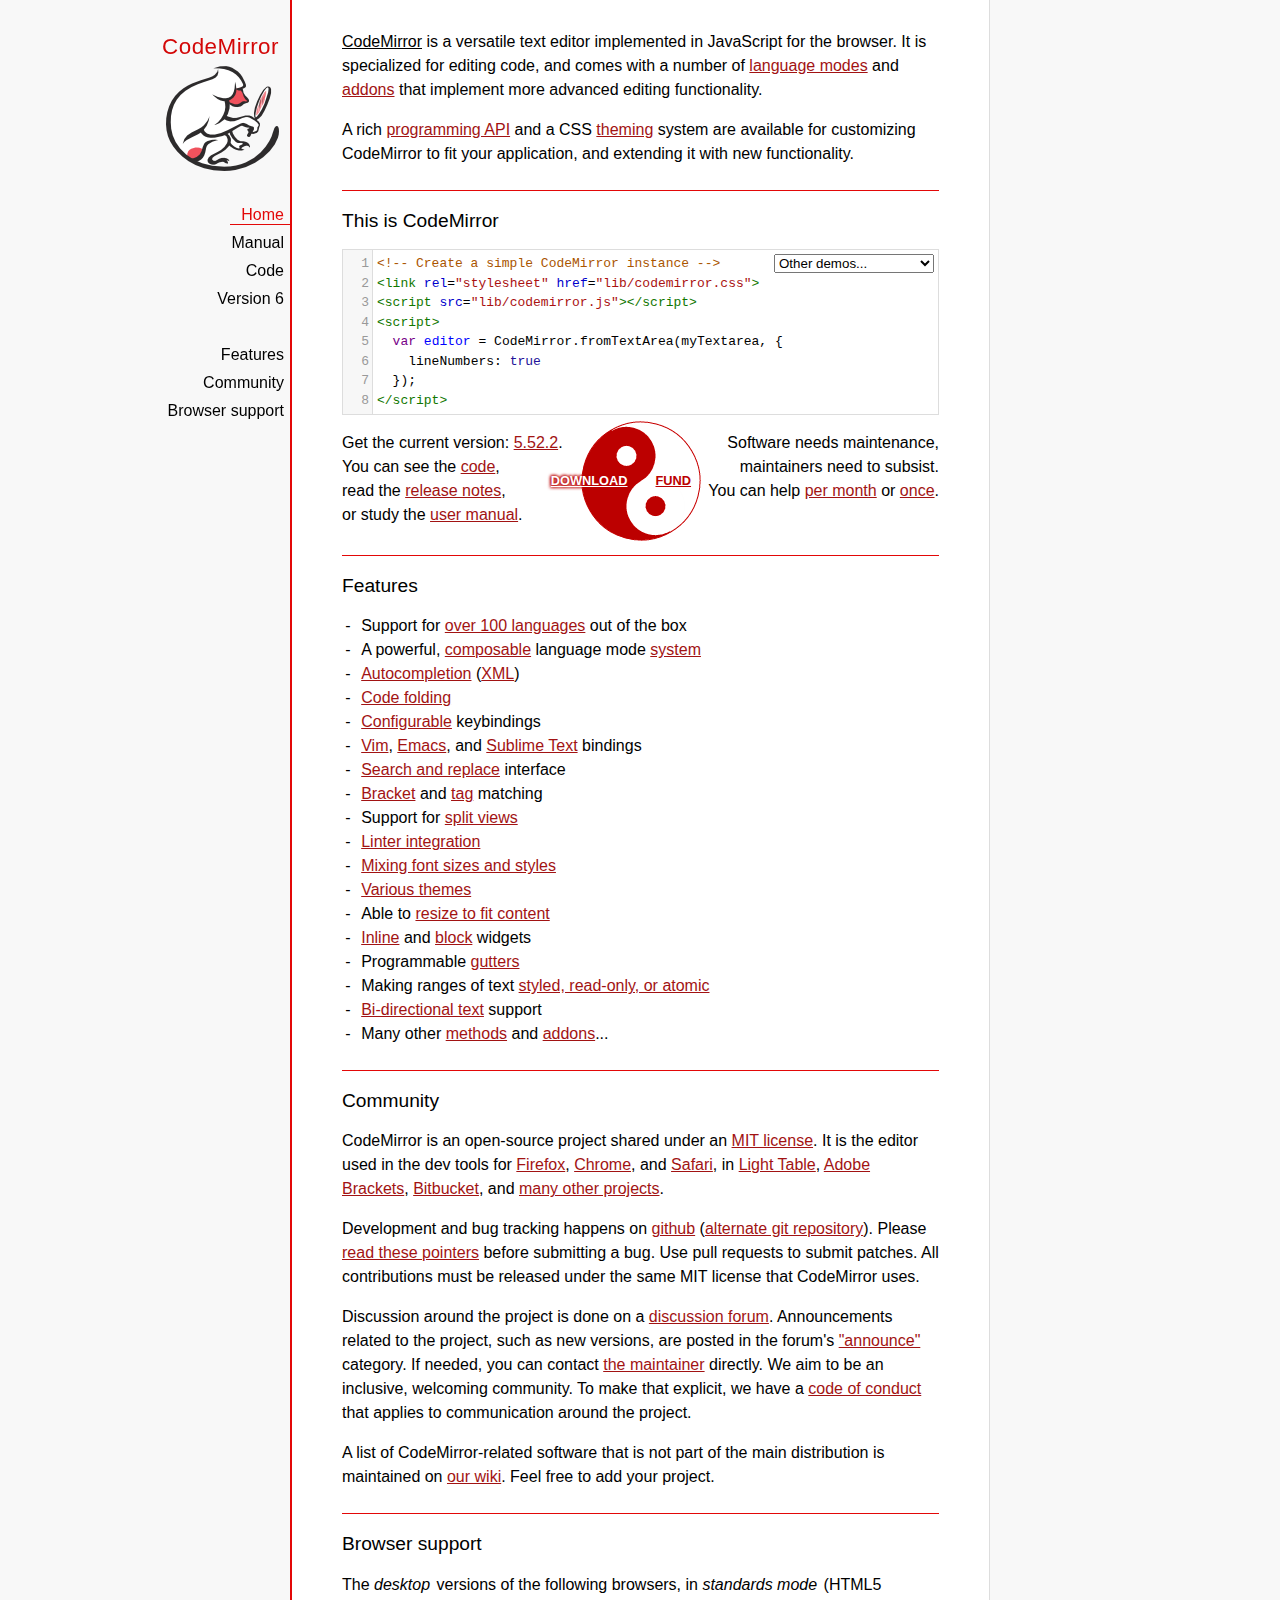
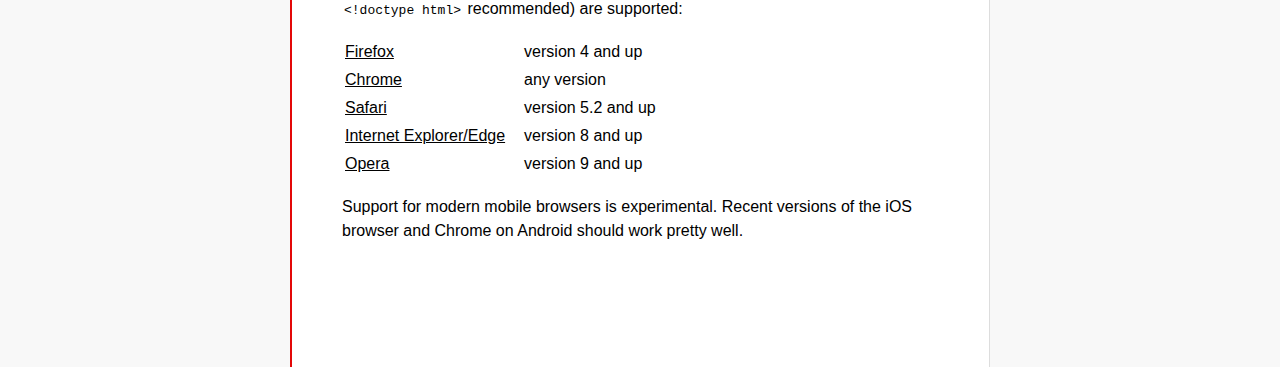
<file: compar_app/codemirror/index.html>
<!doctype html>

<title>CodeMirror</title>
<meta charset="utf-8"/>

<link rel=stylesheet href="lib/codemirror.css">
<link rel=stylesheet href="doc/docs.css">
<script src="lib/codemirror.js"></script>
<script src="mode/xml/xml.js"></script>
<script src="mode/javascript/javascript.js"></script>
<script src="mode/css/css.js"></script>
<script src="mode/htmlmixed/htmlmixed.js"></script>
<script src="addon/edit/matchbrackets.js"></script>

<script src="doc/activebookmark.js"></script>

<style>
  .CodeMirror { height: auto; border: 1px solid #ddd; }
  .CodeMirror-scroll { max-height: 200px; }
  .CodeMirror pre { padding-left: 7px; line-height: 1.25; }
  .banner { background: #ffc; padding: 6px; border-bottom: 2px solid silver;  }
  .banner div { margin: 0 auto; max-width: 700px; text-align: center; }
</style>

<div id=nav>
  <a href="https://codemirror.net"><h1>CodeMirror</h1><img id=logo src="doc/logo.png"></a>

  <ul>
    <li><a class=active data-default="true" href="#description">Home</a>
    <li><a href="doc/manual.html">Manual</a>
    <li><a href="https://github.com/codemirror/codemirror">Code</a>
    <li><a href="https://codemirror.net/6/">Version 6</a>
  </ul>
  <ul>
    <li><a href="#features">Features</a>
    <li><a href="#community">Community</a>
    <li><a href="#browsersupport">Browser support</a>
  </ul>
</div>

<article>

<section id=description class=first>
  <p><strong>CodeMirror</strong> is a versatile text editor
  implemented in JavaScript for the browser. It is specialized for
  editing code, and comes with a number of <a href="mode/index.html">language modes</a> and <a href="doc/manual.html#addons">addons</a>
  that implement more advanced editing functionality.</p>

  <p>A rich <a href="doc/manual.html#api">programming API</a> and a
  CSS <a href="doc/manual.html#styling">theming</a> system are
  available for customizing CodeMirror to fit your application, and
  extending it with new functionality.</p>
</section>

<section id=demo>
  <h2>This is CodeMirror</h2>
  <form style="position: relative; margin-top: .5em;"><textarea id=demotext>
<!-- Create a simple CodeMirror instance -->
<link rel="stylesheet" href="lib/codemirror.css">
<script src="lib/codemirror.js"></script>
<script>
  var editor = CodeMirror.fromTextArea(myTextarea, {
    lineNumbers: true
  });
</script></textarea>
  <select id="demolist" onchange="document.location = this.options[this.selectedIndex].value;">
    <option value="#">Other demos...</option>
    <option value="demo/complete.html">Autocompletion</option>
    <option value="demo/folding.html">Code folding</option>
    <option value="demo/theme.html">Themes</option>
    <option value="mode/htmlmixed/index.html">Mixed language modes</option>
    <option value="demo/bidi.html">Bi-directional text</option>
    <option value="demo/variableheight.html">Variable font sizes</option>
    <option value="demo/search.html">Search interface</option>
    <option value="demo/vim.html">Vim bindings</option>
    <option value="demo/emacs.html">Emacs bindings</option>
    <option value="demo/sublime.html">Sublime Text bindings</option>
    <option value="demo/tern.html">Tern integration</option>
    <option value="demo/merge.html">Merge/diff interface</option>
    <option value="demo/fullscreen.html">Full-screen editor</option>
    <option value="demo/simplescrollbars.html">Custom scrollbars</option>
  </select></form>
  <script>
    var editor = CodeMirror.fromTextArea(document.getElementById("demotext"), {
      lineNumbers: true,
      mode: "text/html",
      matchBrackets: true
    });
  </script>

  <div class=actions>
    <div class=actionspicture>
      <img src="doc/yinyang.png" class=yinyang>
      <div class="actionlink download">
        <a href="https://codemirror.net/codemirror.zip">DOWNLOAD</a>
      </div>
      <div class="actionlink fund">
        <a href="https://marijnhaverbeke.nl/fund/">FUND</a>
      </div>
    </div>
    <div class=actionsleft>
      Get the current version: <a href="https://codemirror.net/codemirror.zip">5.52.2</a>.<br>
      You can see the <a href="https://github.com/codemirror/codemirror" title="Github repository">code</a>,<br>
      read the <a href="doc/releases.html">release notes</a>,<br>
      or study the <a href="doc/manual.html">user manual</a>.
    </div>
    <div class=actionsright>
      Software needs maintenance,<br>
      maintainers need to subsist.<br>
      You can help <a href="https://marijnhaverbeke.nl/fund/" title="Set up a monthly contribution">per month</a> or
      <a title="Donate with PayPal" href="https://www.paypal.me/marijnhaverbeke">once</a>.
    </div>
  </div>

</section>

<section id=features>
  <h2>Features</h2>
  <ul>
    <li>Support for <a href="mode/index.html">over 100 languages</a> out of the box
    <li>A powerful, <a href="mode/htmlmixed/index.html">composable</a> language mode <a href="doc/manual.html#modeapi">system</a>
    <li><a href="doc/manual.html#addon_show-hint">Autocompletion</a> (<a href="demo/xmlcomplete.html">XML</a>)
    <li><a href="doc/manual.html#addon_foldcode">Code folding</a>
    <li><a href="doc/manual.html#option_extraKeys">Configurable</a> keybindings
    <li><a href="demo/vim.html">Vim</a>, <a href="demo/emacs.html">Emacs</a>, and <a href="demo/sublime.html">Sublime Text</a> bindings
    <li><a href="doc/manual.html#addon_search">Search and replace</a> interface
    <li><a href="doc/manual.html#addon_matchbrackets">Bracket</a> and <a href="doc/manual.html#addon_matchtags">tag</a> matching
    <li>Support for <a href="demo/buffers.html">split views</a>
    <li><a href="doc/manual.html#addon_lint">Linter integration</a>
    <li><a href="demo/variableheight.html">Mixing font sizes and styles</a>
    <li><a href="demo/theme.html">Various themes</a>
    <li>Able to <a href="demo/resize.html">resize to fit content</a>
    <li><a href="doc/manual.html#mark_replacedWith">Inline</a> and <a href="doc/manual.html#addLineWidget">block</a> widgets
    <li>Programmable <a href="demo/marker.html">gutters</a>
    <li>Making ranges of text <a href="doc/manual.html#markText">styled, read-only, or atomic</a>
    <li><a href="demo/bidi.html">Bi-directional text</a> support
    <li>Many other <a href="doc/manual.html#api">methods</a> and <a href="doc/manual.html#addons">addons</a>...
  </ul>
</section>

<section id=community>
  <h2>Community</h2>

  <p>CodeMirror is an open-source project shared under
  an <a href="LICENSE">MIT license</a>. It is the editor used in the
  dev tools for
  <a href="https://hacks.mozilla.org/2013/11/firefox-developer-tools-episode-27-edit-as-html-codemirror-more/">Firefox</a>,
  <a href="https://developers.google.com/chrome-developer-tools/">Chrome</a>,
  and <a href="https://developer.apple.com/safari/tools/">Safari</a>, in <a href="http://www.lighttable.com/">Light
  Table</a>, <a href="http://brackets.io/">Adobe
  Brackets</a>, <a href="http://blog.bitbucket.org/2013/05/14/edit-your-code-in-the-cloud-with-bitbucket/">Bitbucket</a>,
  and <a href="doc/realworld.html">many other projects</a>.</p>

  <p>Development and bug tracking happens
  on <a href="https://github.com/codemirror/CodeMirror/">github</a>
  (<a href="http://marijnhaverbeke.nl/git/codemirror">alternate git
  repository</a>).
  Please <a href="https://codemirror.net/doc/reporting.html">read these
  pointers</a> before submitting a bug. Use pull requests to submit
  patches. All contributions must be released under the same MIT
  license that CodeMirror uses.</p>

  <p>Discussion around the project is done on
  a <a href="https://discuss.codemirror.net">discussion forum</a>.
  Announcements related to the project, such as new versions, are
  posted in the
  forum's <a href="https://discuss.codemirror.net/c/announce">"announce"</a>
  category. If needed, you can
  contact <a href="mailto:marijnh@gmail.com">the maintainer</a>
  directly. We aim to be an inclusive, welcoming community. To make
  that explicit, we have
  a <a href="http://contributor-covenant.org/version/1/1/0/">code of
  conduct</a> that applies to communication around the project.</p>

  <p>A list of CodeMirror-related software that is not part of the
  main distribution is maintained
  on <a href="https://github.com/codemirror/CodeMirror/wiki/CodeMirror-addons">our
  wiki</a>. Feel free to add your project.</p>
</section>

<section id=browsersupport>
  <h2>Browser support</h2>
  <p>The <em>desktop</em> versions of the following browsers,
  in <em>standards mode</em> (HTML5 <code>&lt;!doctype html></code>
  recommended) are supported:</p>
  <table style="margin-bottom: 1em">
    <tr><th>Firefox</th><td>version 4 and up</td></tr>
    <tr><th>Chrome</th><td>any version</td></tr>
    <tr><th>Safari</th><td>version 5.2 and up</td></tr>
    <tr><th style="padding-right: 1em;">Internet Explorer/Edge</th><td>version 8 and up</td></tr>
    <tr><th>Opera</th><td>version 9 and up</td></tr>
  </table>
  <p>Support for modern mobile browsers is experimental. Recent
  versions of the iOS browser and Chrome on Android should work
  pretty well.</p>
</section>

</article>
</file>
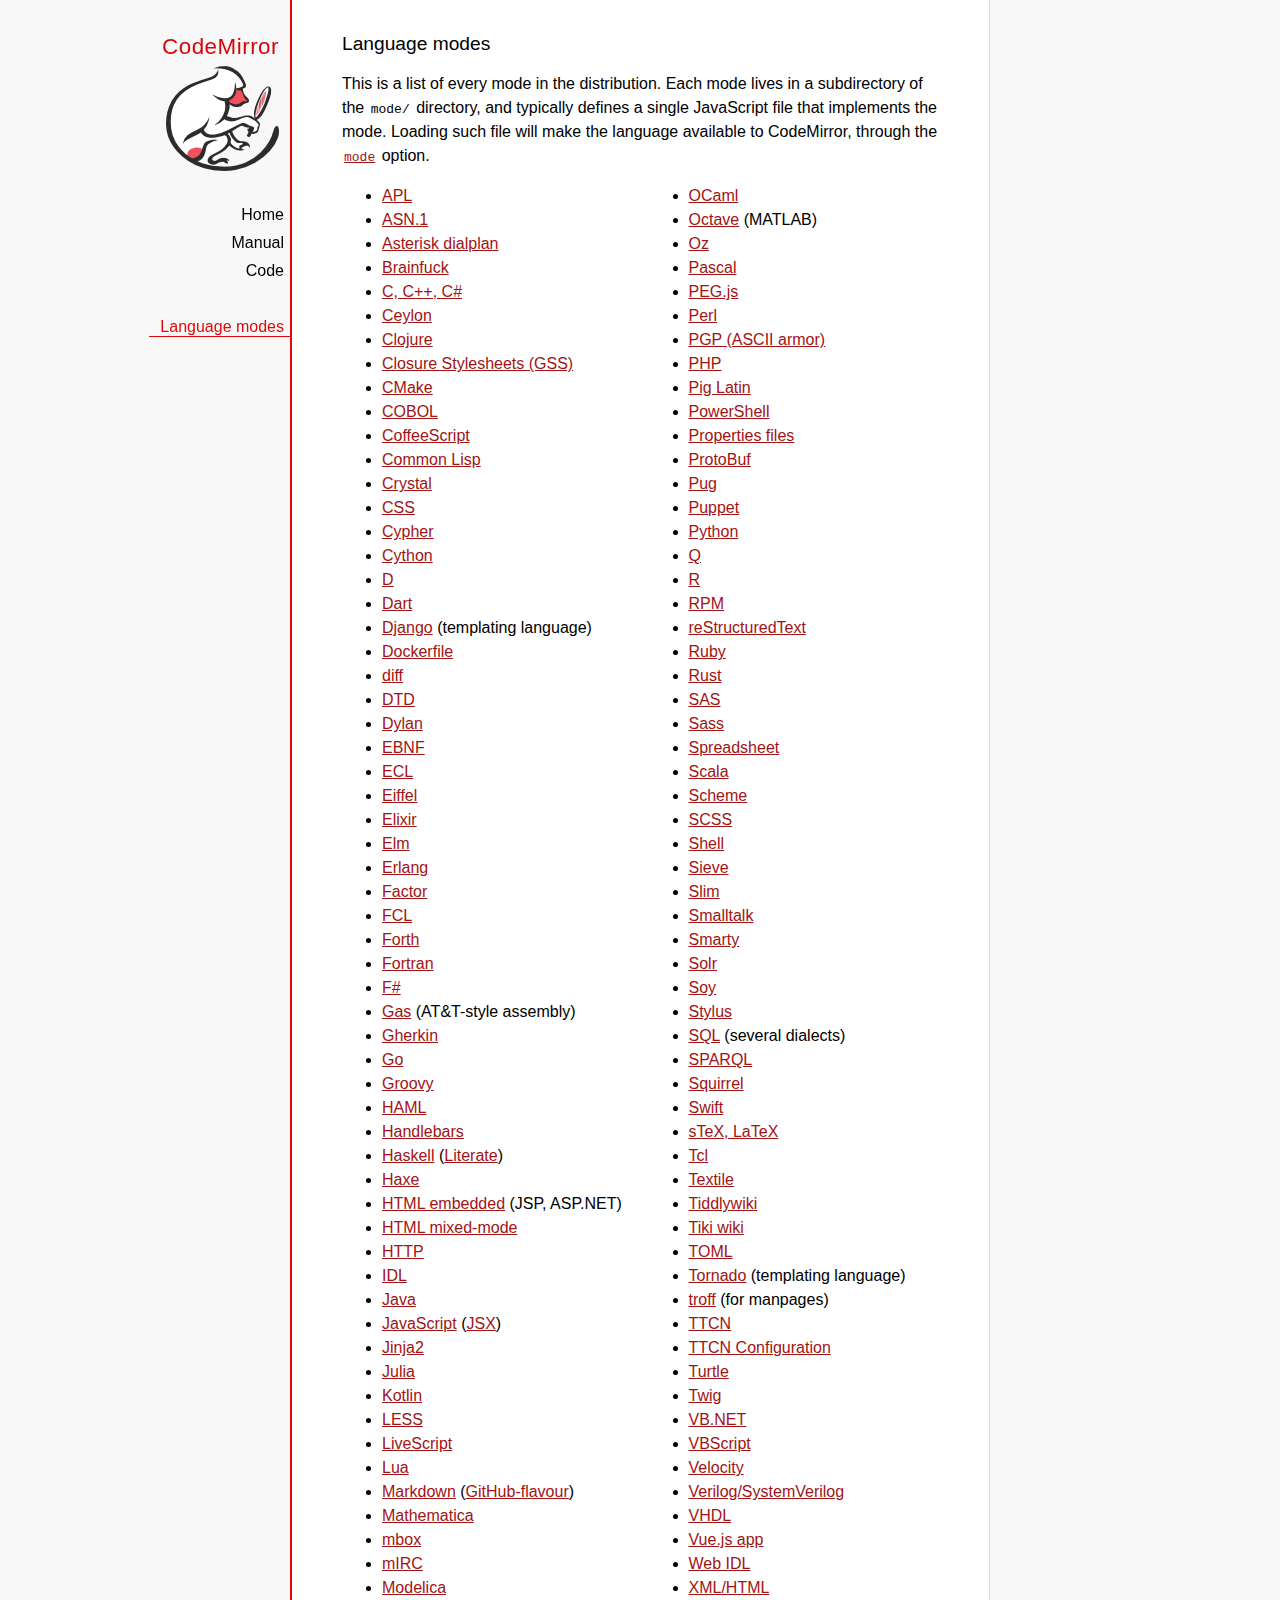
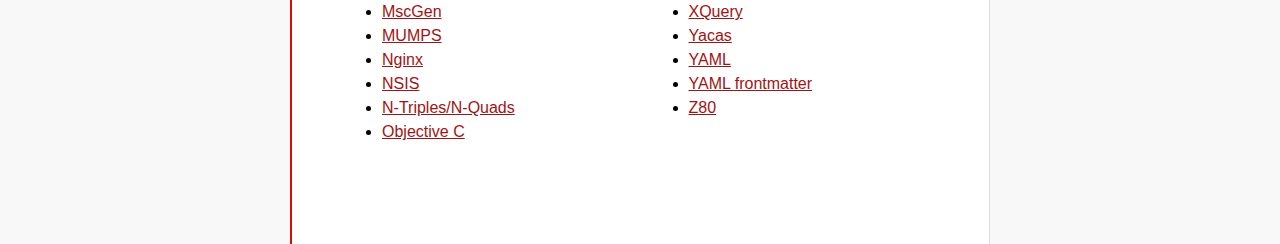
<file: compar_app/codemirror/mode/index.html>
<!doctype html>

<title>CodeMirror: Language Modes</title>
<meta charset="utf-8"/>
<link rel=stylesheet href="../doc/docs.css">

<div id=nav>
  <a href="https://codemirror.net"><h1>CodeMirror</h1><img id=logo src="../doc/logo.png"></a>

  <ul>
    <li><a href="../index.html">Home</a>
    <li><a href="../doc/manual.html">Manual</a>
    <li><a href="https://github.com/codemirror/codemirror">Code</a>
  </ul>
  <ul>
    <li><a class=active href="#">Language modes</a>
  </ul>
</div>

<article>

  <h2>Language modes</h2>

  <p>This is a list of every mode in the distribution. Each mode lives
in a subdirectory of the <code>mode/</code> directory, and typically
defines a single JavaScript file that implements the mode. Loading
such file will make the language available to CodeMirror, through
the <a href="../doc/manual.html#option_mode"><code>mode</code></a>
option.</p>

  <div style="-webkit-columns: 100px 2; -moz-columns: 100px 2; columns: 100px 2;">
    <ul style="margin-top: 0">
      <li><a href="apl/index.html">APL</a></li>
      <li><a href="asn.1/index.html">ASN.1</a></li>
      <li><a href="asterisk/index.html">Asterisk dialplan</a></li>
      <li><a href="brainfuck/index.html">Brainfuck</a></li>
      <li><a href="clike/index.html">C, C++, C#</a></li>
      <li><a href="clike/index.html">Ceylon</a></li>
      <li><a href="clojure/index.html">Clojure</a></li>
      <li><a href="css/gss.html">Closure Stylesheets (GSS)</a></li>
      <li><a href="cmake/index.html">CMake</a></li>
      <li><a href="cobol/index.html">COBOL</a></li>
      <li><a href="coffeescript/index.html">CoffeeScript</a></li>
      <li><a href="commonlisp/index.html">Common Lisp</a></li>
      <li><a href="crystal/index.html">Crystal</a></li>
      <li><a href="css/index.html">CSS</a></li>
      <li><a href="cypher/index.html">Cypher</a></li>
      <li><a href="python/index.html">Cython</a></li>
      <li><a href="d/index.html">D</a></li>
      <li><a href="dart/index.html">Dart</a></li>
      <li><a href="django/index.html">Django</a> (templating language)</li>
      <li><a href="dockerfile/index.html">Dockerfile</a></li>
      <li><a href="diff/index.html">diff</a></li>
      <li><a href="dtd/index.html">DTD</a></li>
      <li><a href="dylan/index.html">Dylan</a></li>
      <li><a href="ebnf/index.html">EBNF</a></li>
      <li><a href="ecl/index.html">ECL</a></li>
      <li><a href="eiffel/index.html">Eiffel</a></li>
      <li><a href="https://github.com/optick/codemirror-mode-elixir">Elixir</a></li>
      <li><a href="elm/index.html">Elm</a></li>
      <li><a href="erlang/index.html">Erlang</a></li>
      <li><a href="factor/index.html">Factor</a></li>
      <li><a href="fcl/index.html">FCL</a></li>
      <li><a href="forth/index.html">Forth</a></li>
      <li><a href="fortran/index.html">Fortran</a></li>
      <li><a href="mllike/index.html">F#</a></li>
      <li><a href="gas/index.html">Gas</a> (AT&amp;T-style assembly)</li>
      <li><a href="gherkin/index.html">Gherkin</a></li>
      <li><a href="go/index.html">Go</a></li>
      <li><a href="groovy/index.html">Groovy</a></li>
      <li><a href="haml/index.html">HAML</a></li>
      <li><a href="handlebars/index.html">Handlebars</a></li>
      <li><a href="haskell/index.html">Haskell</a> (<a href="haskell-literate/index.html">Literate</a>)</li>
      <li><a href="haxe/index.html">Haxe</a></li>
      <li><a href="htmlembedded/index.html">HTML embedded</a> (JSP, ASP.NET)</li>
      <li><a href="htmlmixed/index.html">HTML mixed-mode</a></li>
      <li><a href="http/index.html">HTTP</a></li>
      <li><a href="idl/index.html">IDL</a></li>
      <li><a href="clike/index.html">Java</a></li>
      <li><a href="javascript/index.html">JavaScript</a> (<a href="jsx/index.html">JSX</a>)</li>
      <li><a href="jinja2/index.html">Jinja2</a></li>
      <li><a href="julia/index.html">Julia</a></li>
      <li><a href="clike/index.html">Kotlin</a></li>
      <li><a href="css/less.html">LESS</a></li>
      <li><a href="livescript/index.html">LiveScript</a></li>
      <li><a href="lua/index.html">Lua</a></li>
      <li><a href="markdown/index.html">Markdown</a> (<a href="gfm/index.html">GitHub-flavour</a>)</li>
      <li><a href="mathematica/index.html">Mathematica</a></li>
      <li><a href="mbox/index.html">mbox</a></li>
      <li><a href="mirc/index.html">mIRC</a></li>
      <li><a href="modelica/index.html">Modelica</a></li>
      <li><a href="mscgen/index.html">MscGen</a></li>
      <li><a href="mumps/index.html">MUMPS</a></li>
      <li><a href="nginx/index.html">Nginx</a></li>
      <li><a href="nsis/index.html">NSIS</a></li>
      <li><a href="ntriples/index.html">N-Triples/N-Quads</a></li>
      <li><a href="clike/index.html">Objective C</a></li>
      <li><a href="mllike/index.html">OCaml</a></li>
      <li><a href="octave/index.html">Octave</a> (MATLAB)</li>
      <li><a href="oz/index.html">Oz</a></li>
      <li><a href="pascal/index.html">Pascal</a></li>
      <li><a href="pegjs/index.html">PEG.js</a></li>
      <li><a href="perl/index.html">Perl</a></li>
      <li><a href="asciiarmor/index.html">PGP (ASCII armor)</a></li>
      <li><a href="php/index.html">PHP</a></li>
      <li><a href="pig/index.html">Pig Latin</a></li>
      <li><a href="powershell/index.html">PowerShell</a></li>
      <li><a href="properties/index.html">Properties files</a></li>
      <li><a href="protobuf/index.html">ProtoBuf</a></li>
      <li><a href="pug/index.html">Pug</a></li>
      <li><a href="puppet/index.html">Puppet</a></li>
      <li><a href="python/index.html">Python</a></li>
      <li><a href="q/index.html">Q</a></li>
      <li><a href="r/index.html">R</a></li>
      <li><a href="rpm/index.html">RPM</a></li>
      <li><a href="rst/index.html">reStructuredText</a></li>
      <li><a href="ruby/index.html">Ruby</a></li>
      <li><a href="rust/index.html">Rust</a></li>
      <li><a href="sas/index.html">SAS</a></li>
      <li><a href="sass/index.html">Sass</a></li>
      <li><a href="spreadsheet/index.html">Spreadsheet</a></li>
      <li><a href="clike/scala.html">Scala</a></li>
      <li><a href="scheme/index.html">Scheme</a></li>
      <li><a href="css/scss.html">SCSS</a></li>
      <li><a href="shell/index.html">Shell</a></li>
      <li><a href="sieve/index.html">Sieve</a></li>
      <li><a href="slim/index.html">Slim</a></li>
      <li><a href="smalltalk/index.html">Smalltalk</a></li>
      <li><a href="smarty/index.html">Smarty</a></li>
      <li><a href="solr/index.html">Solr</a></li>
      <li><a href="soy/index.html">Soy</a></li>
      <li><a href="stylus/index.html">Stylus</a></li>
      <li><a href="sql/index.html">SQL</a> (several dialects)</li>
      <li><a href="sparql/index.html">SPARQL</a></li>
      <li><a href="clike/index.html">Squirrel</a></li>
      <li><a href="swift/index.html">Swift</a></li>
      <li><a href="stex/index.html">sTeX, LaTeX</a></li>
      <li><a href="tcl/index.html">Tcl</a></li>
      <li><a href="textile/index.html">Textile</a></li>
      <li><a href="tiddlywiki/index.html">Tiddlywiki</a></li>
      <li><a href="tiki/index.html">Tiki wiki</a></li>
      <li><a href="toml/index.html">TOML</a></li>
      <li><a href="tornado/index.html">Tornado</a> (templating language)</li>
      <li><a href="troff/index.html">troff</a> (for manpages)</li>
      <li><a href="ttcn/index.html">TTCN</a></li>
      <li><a href="ttcn-cfg/index.html">TTCN Configuration</a></li>
      <li><a href="turtle/index.html">Turtle</a></li>
      <li><a href="twig/index.html">Twig</a></li>
      <li><a href="vb/index.html">VB.NET</a></li>
      <li><a href="vbscript/index.html">VBScript</a></li>
      <li><a href="velocity/index.html">Velocity</a></li>
      <li><a href="verilog/index.html">Verilog/SystemVerilog</a></li>
      <li><a href="vhdl/index.html">VHDL</a></li>
      <li><a href="vue/index.html">Vue.js app</a></li>
      <li><a href="webidl/index.html">Web IDL</a></li>
      <li><a href="xml/index.html">XML/HTML</a></li>
      <li><a href="xquery/index.html">XQuery</a></li>
      <li><a href="yacas/index.html">Yacas</a></li>
      <li><a href="yaml/index.html">YAML</a></li>
      <li><a href="yaml-frontmatter/index.html">YAML frontmatter</a></li>
      <li><a href="z80/index.html">Z80</a></li>
    </ul>
  </div>

</article>
</file>
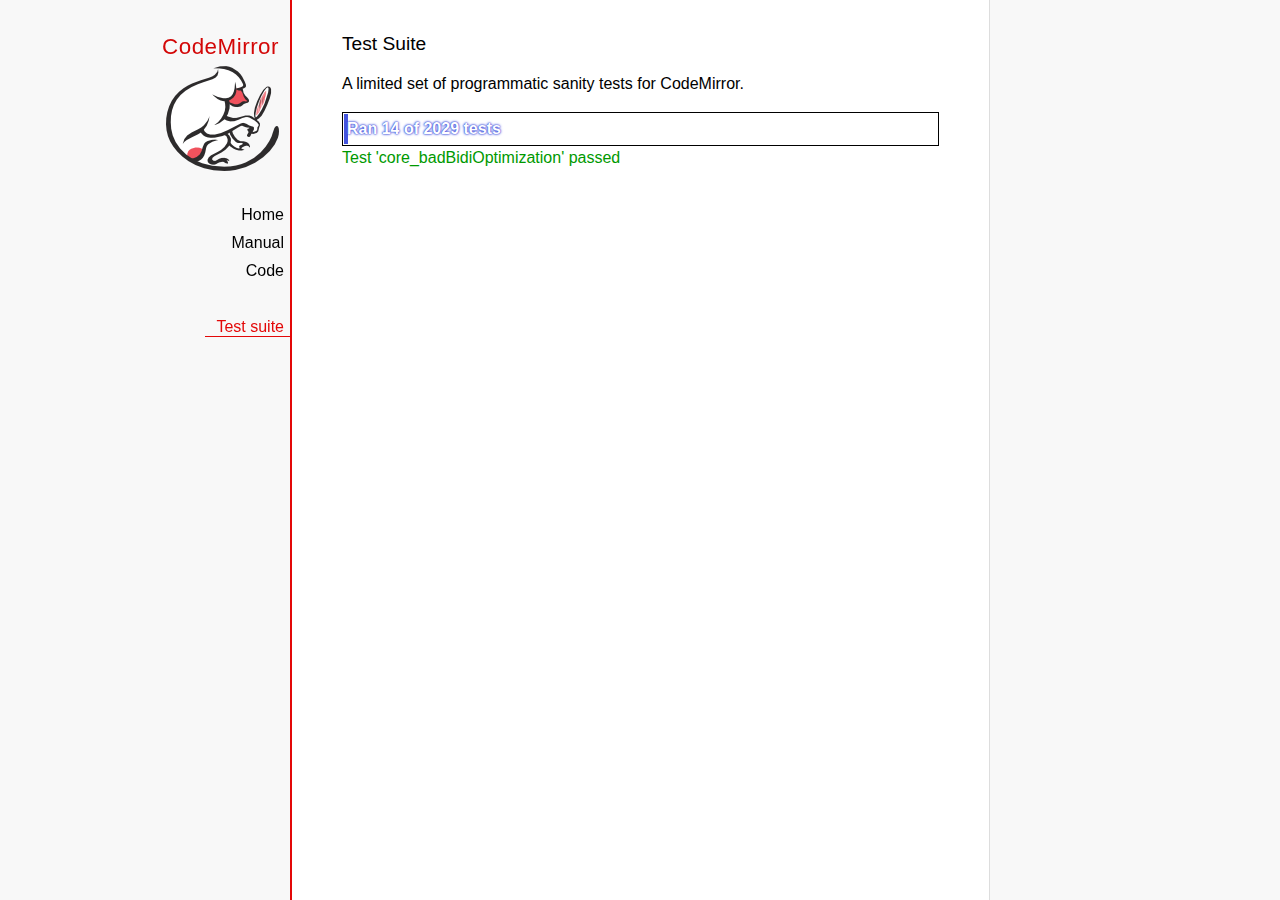
<file: compar_app/codemirror/test/index.html>
<!doctype html>

<meta charset="utf-8"/>
<title>CodeMirror: Test Suite</title>
<link rel=stylesheet href="../doc/docs.css">

<link rel="stylesheet" href="../lib/codemirror.css">
<link rel="stylesheet" href="mode_test.css">
<script>
  var errored = []
  window.onerror = function(e) { errored.push(e) }
</script>
<script src="../doc/activebookmark.js"></script>
<script src="../lib/codemirror.js"></script>
<script src="../mode/meta.js"></script>
<script src="../addon/mode/overlay.js"></script>
<script src="../addon/mode/multiplex.js"></script>
<script src="../addon/search/searchcursor.js"></script>
<script src="../addon/dialog/dialog.js"></script>
<script src="../addon/edit/matchbrackets.js"></script>
<script src="../addon/hint/sql-hint.js"></script>
<script src="../addon/hint/xml-hint.js"></script>
<script src="../addon/hint/html-hint.js"></script>
<script src="../addon/comment/comment.js"></script>
<script src="../addon/mode/simple.js"></script>
<script src="../mode/css/css.js"></script>
<script src="../mode/clike/clike.js"></script>
<!-- clike must be after css or vim and sublime tests will fail -->
<script src="../mode/clojure/clojure.js"></script>
<script src="../mode/cypher/cypher.js"></script>
<script src="../mode/d/d.js"></script>
<script src="../mode/dockerfile/dockerfile.js"></script>
<script src="../mode/gfm/gfm.js"></script>
<script src="../mode/haml/haml.js"></script>
<script src="../mode/htmlmixed/htmlmixed.js"></script>
<script src="../mode/javascript/javascript.js"></script>
<script src="../mode/jsx/jsx.js"></script>
<script src="../mode/markdown/markdown.js"></script>
<script src="../mode/php/php.js"></script>
<script src="../mode/python/python.js"></script>
<script src="../mode/powershell/powershell.js"></script>
<script src="../mode/ruby/ruby.js"></script>
<script src="../mode/sass/sass.js"></script>
<script src="../mode/shell/shell.js"></script>
<script src="../mode/slim/slim.js"></script>
<script src="../mode/soy/soy.js"></script>
<script src="../mode/sql/sql.js"></script>
<script src="../mode/stex/stex.js"></script>
<script src="../mode/swift/swift.js"></script>
<script src="../mode/textile/textile.js"></script>
<script src="../mode/verilog/verilog.js"></script>
<script src="../mode/xml/xml.js"></script>
<script src="../mode/xquery/xquery.js"></script>
<script src="../keymap/emacs.js"></script>
<script src="../keymap/sublime.js"></script>
<script src="../keymap/vim.js"></script>
<script src="../mode/rust/rust.js"></script>
<script src="../mode/mscgen/mscgen.js"></script>
<script src="../mode/dylan/dylan.js"></script>

<style>
  .ok { color: #090; }
  .fail { color: #e00; }
  .error { color: #c90; }
  .done { font-weight: bold; }
  #progress {
  background: #45d;
  color: white;
  text-shadow: 0 0 1px #45d, 0 0 2px #45d, 0 0 3px #45d;
  font-weight: bold;
  white-space: pre;
  }
  #testground {
  visibility: hidden;
  }
  #testground.offscreen {
  visibility: visible;
  position: absolute;
  left: -10000px;
  top: -10000px;
  }
  .CodeMirror { border: 1px solid black; }
</style>

<div id=nav>
  <a href="https://codemirror.net"><h1>CodeMirror</h1><img id=logo src="../doc/logo.png"></a>

  <ul>
    <li><a href="../index.html">Home</a>
    <li><a href="../doc/manual.html">Manual</a>
    <li><a href="https://github.com/codemirror/codemirror">Code</a>
  </ul>
  <ul>
    <li><a class=active href="#">Test suite</a>
  </ul>
</div>

<article>
  <h2>Test Suite</h2>

    <p>A limited set of programmatic sanity tests for CodeMirror.</p>

    <div style="border: 1px solid black; padding: 1px; max-width: 700px;">
      <div style="width: 0px;" id=progress><div style="padding: 3px;">Ran <span id="progress_ran">0</span><span id="progress_total"> of 0</span> tests</div></div>
    </div>
    <p id=status>Please enable JavaScript...</p>
    <div id=output></div>

    <div id=testground></div>

    <script src="driver.js"></script>
    <script src="test.js"></script>
    <script src="doc_test.js"></script>
    <script src="multi_test.js"></script>
    <script src="contenteditable_test.js"></script>
    <script src="scroll_test.js"></script>
    <script src="comment_test.js"></script>
    <script src="search_test.js"></script>
    <script src="mode_test.js"></script>

    <script src="../mode/clike/test.js"></script>
    <script src="../mode/clojure/test.js"></script>
    <script src="../mode/css/test.js"></script>
    <script src="../mode/css/gss_test.js"></script>
    <script src="../mode/css/scss_test.js"></script>
    <script src="../mode/css/less_test.js"></script>
    <script src="../mode/cypher/test.js"></script>
    <script src="../mode/d/test.js"></script>
    <script src="../mode/dockerfile/test.js"></script>
    <script src="../mode/gfm/test.js"></script>
    <script src="../mode/haml/test.js"></script>
    <script src="../mode/javascript/test.js"></script>
    <script src="../mode/jsx/test.js"></script>
    <script src="../mode/markdown/test.js"></script>
    <script src="../mode/php/test.js"></script>
    <script src="../mode/powershell/test.js"></script>
    <script src="../mode/ruby/test.js"></script>
    <script src="../mode/sass/test.js"></script>
    <script src="../mode/shell/test.js"></script>
    <script src="../mode/slim/test.js"></script>
    <script src="../mode/soy/test.js"></script>
    <script src="../mode/stex/test.js"></script>
    <script src="../mode/swift/test.js"></script>
    <script src="../mode/textile/test.js"></script>
    <script src="../mode/verilog/test.js"></script>
    <script src="../mode/xml/test.js"></script>
    <script src="../mode/xquery/test.js"></script>
    <script src="../mode/python/test.js"></script>
    <script src="../mode/rust/test.js"></script>
    <script src="../mode/mscgen/mscgen_test.js"></script>
    <script src="../mode/mscgen/xu_test.js"></script>
    <script src="../mode/mscgen/msgenny_test.js"></script>
    <script src="../mode/dylan/test.js"></script>
    <script src="../addon/mode/multiplex_test.js"></script>
    <script src="../addon/fold/foldcode.js"></script>
    <script src="../addon/fold/brace-fold.js"></script>

    <script src="emacs_test.js"></script>
    <script src="sql-hint-test.js"></script>
    <script src="sublime_test.js"></script>
    <script src="vim_test.js"></script>
    <script src="html-hint-test.js"></script>
    <script>
      window.onload = runHarness;
      CodeMirror.on(window, 'hashchange', runHarness);

      function esc(str) {
        return str.replace(/[<&]/, function(ch) { return ch == "<" ? "&lt;" : "&amp;"; });
      }

      var output = document.getElementById("output"),
          progress = document.getElementById("progress"),
          progressRan = document.getElementById("progress_ran").childNodes[0],
          progressTotal = document.getElementById("progress_total").childNodes[0];
      var count = 0,
          failed = 0,
          skipped = 0,
          bad = "",
          running = false, // Flag that states tests are running
          quit = false, // Flag to quit tests ASAP
          verbose = false, // Adds message for *every* test to output
          done = false

      function runHarness(){
        if (running) {
          quit = true;
          setStatus("Restarting tests...", '', true);
          setTimeout(function(){ runHarness(); }, 500);
          return;
        }
        filters = [];
        verbose = false;
        if (window.location.hash.substr(1)){
          var strings = window.location.hash.substr(1).split(",");
          while (strings.length) {
            var s = strings.shift();
            if (s === "verbose")
              verbose = true;
            else
              filters.push(parseTestFilter(decodeURIComponent(s)));
          }
        }
        quit = false;
        running = true;
        setStatus("Loading tests...");
        count = 0;
        failed = 0;
        done = false;
        skipped = 0;
        bad = "";
        totalTests = countTests();
        progressTotal.nodeValue = " of " + totalTests;
        progressRan.nodeValue = count;
        output.innerHTML = '';
        document.getElementById("testground").innerHTML = "<form>" +
          "<textarea id=\"code\" name=\"code\"></textarea>" +
          "<input type=submit value=ok name=submit>" +
          "</form>";
        runTests(displayTest);
      }

      function setStatus(message, className, force){
        if (quit && !force) return;
        if (!message) throw("must provide message");
        var status = document.getElementById("status").childNodes[0];
        status.nodeValue = message;
        status.parentNode.className = className;
      }
      function addOutput(name, className, code){
        var newOutput = document.createElement("dl");
        var newTitle = document.createElement("dt");
        newTitle.className = className;
        newTitle.appendChild(document.createTextNode(name));
        newOutput.appendChild(newTitle);
        var newMessage = document.createElement("dd");
        newMessage.innerHTML = code;
        newOutput.appendChild(newTitle);
        newOutput.appendChild(newMessage);
        output.appendChild(newOutput);
      }
      function displayTest(type, name, customMessage) {
        var message = "???";
        if (type != "done" && type != "skipped") ++count;
        progress.style.width = (count * (progress.parentNode.clientWidth - 2) / (totalTests || 1)) + "px";
        progressRan.nodeValue = count;
        if (type == "ok") {
          message = "Test '" + name + "' passed";
          if (!verbose) customMessage = false;
        } else if (type == "skipped") {
          message = "Test '" + name + "' skipped";
          ++skipped;
          if (!verbose) customMessage = false;
        } else if (type == "expected") {
          message = "Test '" + name + "' failed as expected";
          if (!verbose) customMessage = false;
        } else if (type == "error" || type == "fail") {
          ++failed;
          message = "Test '" + name + "' failed";
        } else if (type == "done") {
          if (failed) {
            type += " fail";
            message = failed + " failure" + (failed > 1 ? "s" : "");
          } else if (count < totalTests) {
            failed = totalTests - count;
            type += " fail";
            message = failed + " failure" + (failed > 1 ? "s" : "");
          } else {
            type += " ok";
            message = "All passed"
            if (skipped) {
              message += " (" + skipped + " skipped)";
            }
          }
          done = true
          progressTotal.nodeValue = '';
          customMessage = true; // Hack to avoid adding to output
        }
        if (verbose && !customMessage)  customMessage = message;
        setStatus(message, type);
        if (customMessage && customMessage.length > 0) {
          addOutput(name, type, customMessage);
        }
      }
    </script>

</article>
</file>
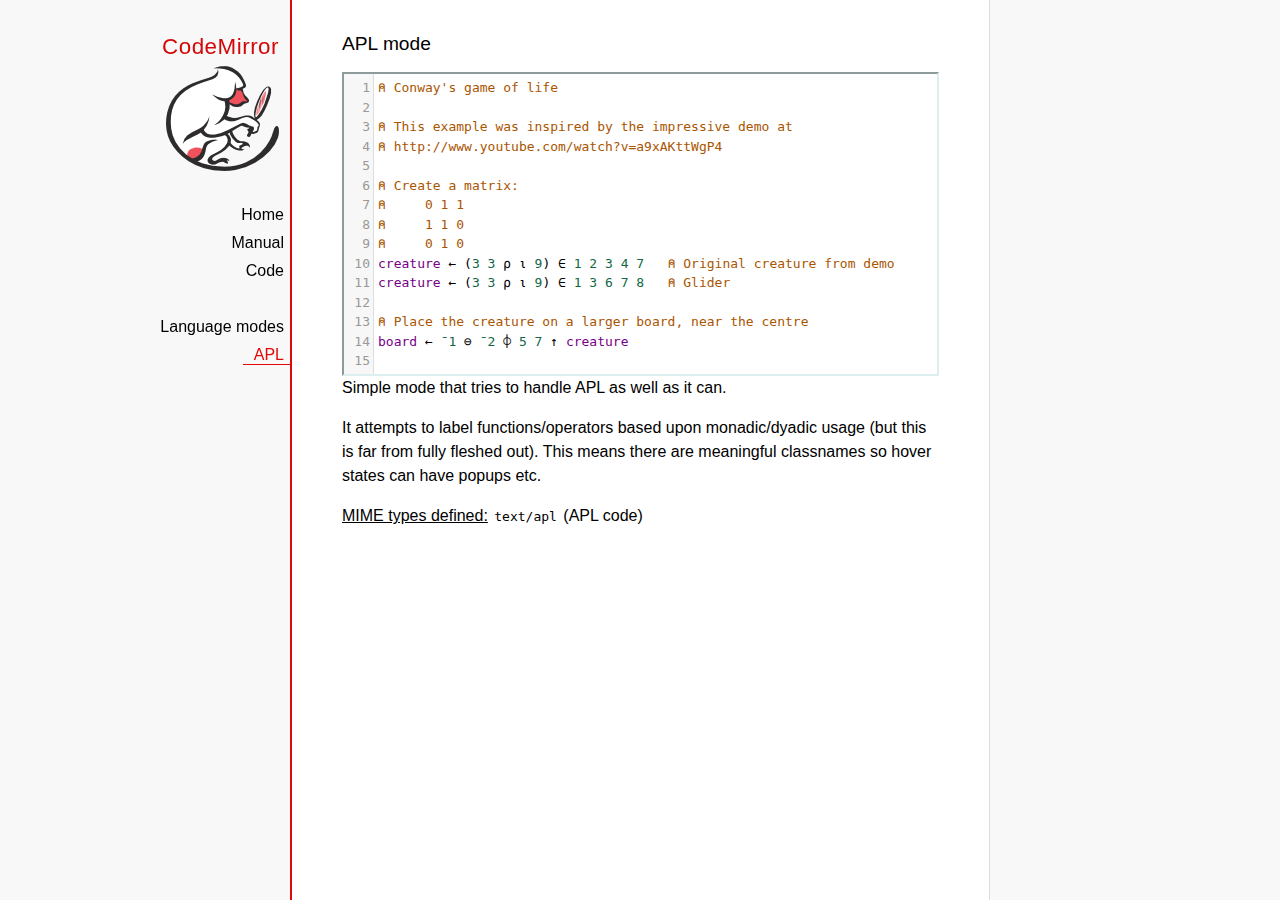
<file: compar_app/codemirror/mode/apl/index.html>
<!doctype html>

<title>CodeMirror: APL mode</title>
<meta charset="utf-8"/>
<link rel=stylesheet href="../../doc/docs.css">

<link rel="stylesheet" href="../../lib/codemirror.css">
<script src="../../lib/codemirror.js"></script>
<script src="../../addon/edit/matchbrackets.js"></script>
<script src="./apl.js"></script>
<style>
	.CodeMirror { border: 2px inset #dee; }
    </style>
<div id=nav>
  <a href="https://codemirror.net"><h1>CodeMirror</h1><img id=logo src="../../doc/logo.png" alt=""></a>

  <ul>
    <li><a href="../../index.html">Home</a>
    <li><a href="../../doc/manual.html">Manual</a>
    <li><a href="https://github.com/codemirror/codemirror">Code</a>
  </ul>
  <ul>
    <li><a href="../index.html">Language modes</a>
    <li><a class=active href="#">APL</a>
  </ul>
</div>

<article>
<h2>APL mode</h2>
<form><textarea id="code" name="code">
⍝ Conway's game of life

⍝ This example was inspired by the impressive demo at
⍝ http://www.youtube.com/watch?v=a9xAKttWgP4

⍝ Create a matrix:
⍝     0 1 1
⍝     1 1 0
⍝     0 1 0
creature ← (3 3 ⍴ ⍳ 9) ∈ 1 2 3 4 7   ⍝ Original creature from demo
creature ← (3 3 ⍴ ⍳ 9) ∈ 1 3 6 7 8   ⍝ Glider

⍝ Place the creature on a larger board, near the centre
board ← ¯1 ⊖ ¯2 ⌽ 5 7 ↑ creature

⍝ A function to move from one generation to the next
life ← {∨/ 1 ⍵ ∧ 3 4 = ⊂+/ +⌿ 1 0 ¯1 ∘.⊖ 1 0 ¯1 ⌽¨ ⊂⍵}

⍝ Compute n-th generation and format it as a
⍝ character matrix
gen ← {' #'[(life ⍣ ⍵) board]}

⍝ Show first three generations
(gen 1) (gen 2) (gen 3)
</textarea></form>

    <script>
      var editor = CodeMirror.fromTextArea(document.getElementById("code"), {
        lineNumbers: true,
        matchBrackets: true,
        mode: "text/apl"
      });
    </script>

    <p>Simple mode that tries to handle APL as well as it can.</p>
    <p>It attempts to label functions/operators based upon
    monadic/dyadic usage (but this is far from fully fleshed out).
    This means there are meaningful classnames so hover states can
    have popups etc.</p>

    <p><strong>MIME types defined:</strong> <code>text/apl</code> (APL code)</p>
  </article>
</file>
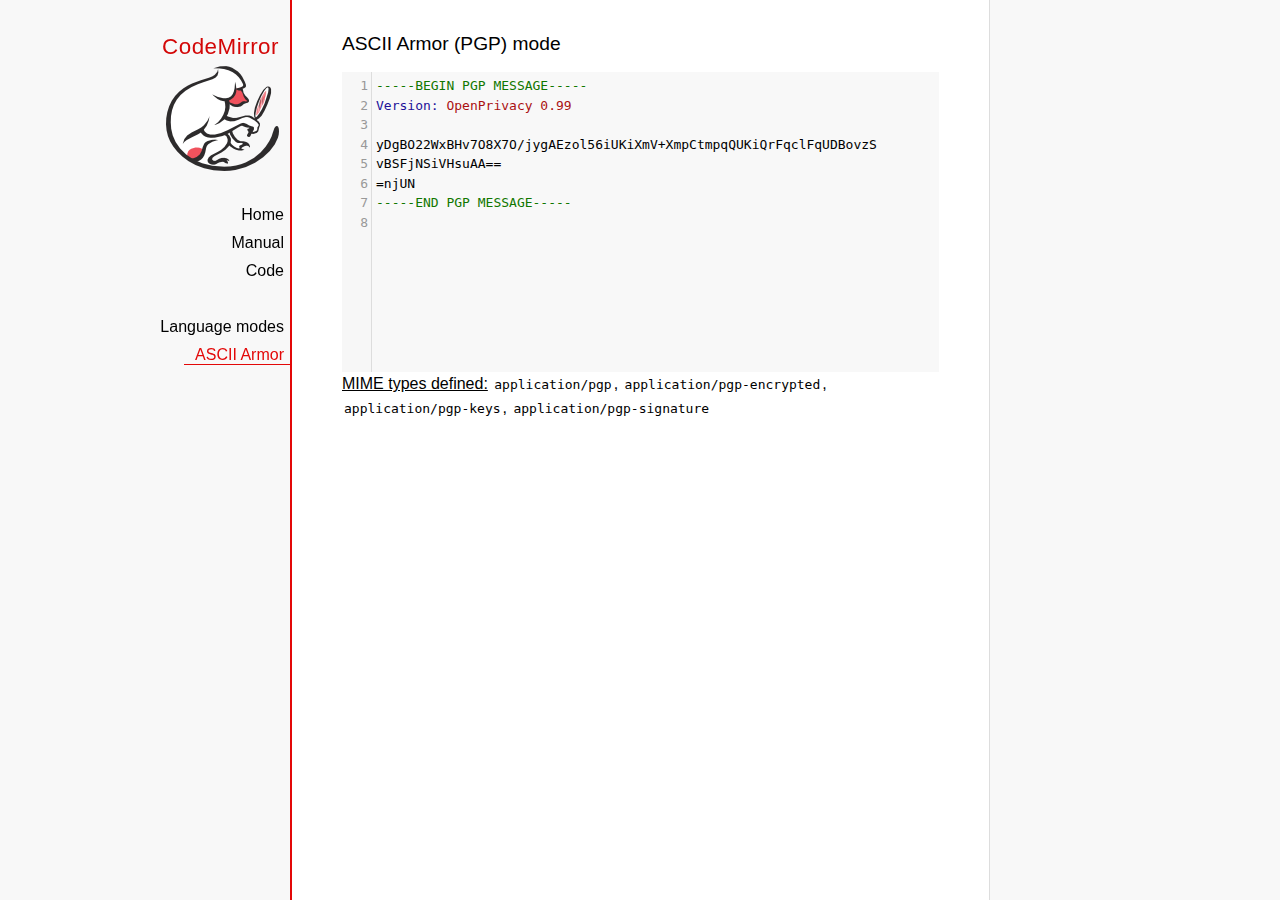
<file: compar_app/codemirror/mode/asciiarmor/index.html>
<!doctype html>

<title>CodeMirror: ASCII Armor (PGP) mode</title>
<meta charset="utf-8"/>
<link rel=stylesheet href="../../doc/docs.css">

<link rel="stylesheet" href="../../lib/codemirror.css">
<script src="../../lib/codemirror.js"></script>
<script src="asciiarmor.js"></script>
<style>.CodeMirror {background: #f8f8f8;}</style>
<div id=nav>
  <a href="https://codemirror.net"><h1>CodeMirror</h1><img id=logo src="../../doc/logo.png" alt=""></a>

  <ul>
    <li><a href="../../index.html">Home</a>
    <li><a href="../../doc/manual.html">Manual</a>
    <li><a href="https://github.com/codemirror/codemirror">Code</a>
  </ul>
  <ul>
    <li><a href="../index.html">Language modes</a>
    <li><a class=active href="#">ASCII Armor</a>
  </ul>
</div>

<article>
<h2>ASCII Armor (PGP) mode</h2>
<form><textarea id="code" name="code">
-----BEGIN PGP MESSAGE-----
Version: OpenPrivacy 0.99

yDgBO22WxBHv7O8X7O/jygAEzol56iUKiXmV+XmpCtmpqQUKiQrFqclFqUDBovzS
vBSFjNSiVHsuAA==
=njUN
-----END PGP MESSAGE-----
</textarea></form>

<script>
var editor = CodeMirror.fromTextArea(document.getElementById("code"), {
  lineNumbers: true
});
</script>

<p><strong>MIME types
defined:</strong> <code>application/pgp</code>, <code>application/pgp-encrypted</code>, <code>application/pgp-keys</code>, <code>application/pgp-signature</code></p>

</article>
</file>
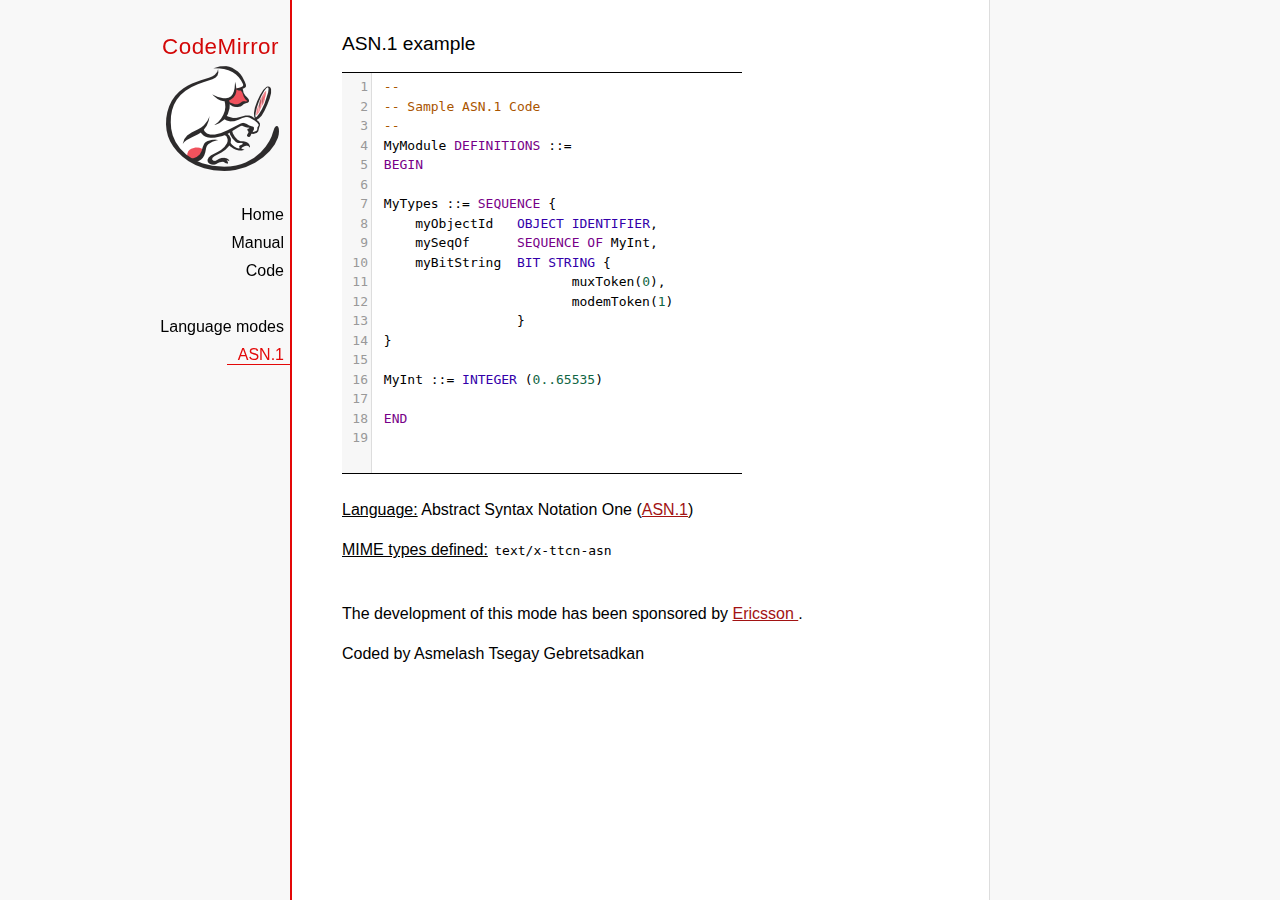
<file: compar_app/codemirror/mode/asn.1/index.html>
﻿<!doctype html>

<title>CodeMirror: ASN.1 mode</title>
<meta charset="utf-8"/>
<link rel=stylesheet href="../../doc/docs.css">

<link rel="stylesheet" href="../../lib/codemirror.css">
<script src="../../lib/codemirror.js"></script>
<script src="../../addon/edit/matchbrackets.js"></script>
<script src="asn.1.js"></script>
<style>
    .CodeMirror {
        border-top: 1px solid black;
        border-bottom: 1px solid black;
    }
</style>
<div id=nav>
    <a href="https://codemirror.net"><h1>CodeMirror</h1>
        <img id=logo src="../../doc/logo.png" alt="">
    </a>

    <ul>
        <li><a href="../../index.html">Home</a>
        <li><a href="../../doc/manual.html">Manual</a>
        <li><a href="https://github.com/codemirror/codemirror">Code</a>
    </ul>
    <ul>
        <li><a href="../index.html">Language modes</a>
        <li><a class=active href="http://en.wikipedia.org/wiki/Abstract_Syntax_Notation_One">ASN.1</a>
    </ul>
</div>
<article>
    <h2>ASN.1 example</h2>
    <div>
        <textarea id="ttcn-asn-code">
 --
 -- Sample ASN.1 Code
 --
 MyModule DEFINITIONS ::=
 BEGIN

 MyTypes ::= SEQUENCE {
     myObjectId   OBJECT IDENTIFIER,
     mySeqOf      SEQUENCE OF MyInt,
     myBitString  BIT STRING {
                         muxToken(0),
                         modemToken(1)
                  }
 }

 MyInt ::= INTEGER (0..65535)

 END
        </textarea>
    </div>

    <script>
        var ttcnEditor = CodeMirror.fromTextArea(document.getElementById("ttcn-asn-code"), {
            lineNumbers: true,
            matchBrackets: true,
            mode: "text/x-ttcn-asn"
        });
        ttcnEditor.setSize(400, 400);
        var mac = CodeMirror.keyMap.default == CodeMirror.keyMap.macDefault;
        CodeMirror.keyMap.default[(mac ? "Cmd" : "Ctrl") + "-Space"] = "autocomplete";
    </script>
    <br/>
    <p><strong>Language:</strong> Abstract Syntax Notation One
        (<a href="http://www.itu.int/en/ITU-T/asn1/Pages/introduction.aspx">ASN.1</a>)
    </p>
    <p><strong>MIME types defined:</strong> <code>text/x-ttcn-asn</code></p>

    <br/>
    <p>The development of this mode has been sponsored by <a href="http://www.ericsson.com/">Ericsson
    </a>.</p>
    <p>Coded by Asmelash Tsegay Gebretsadkan </p>
</article>
</file>
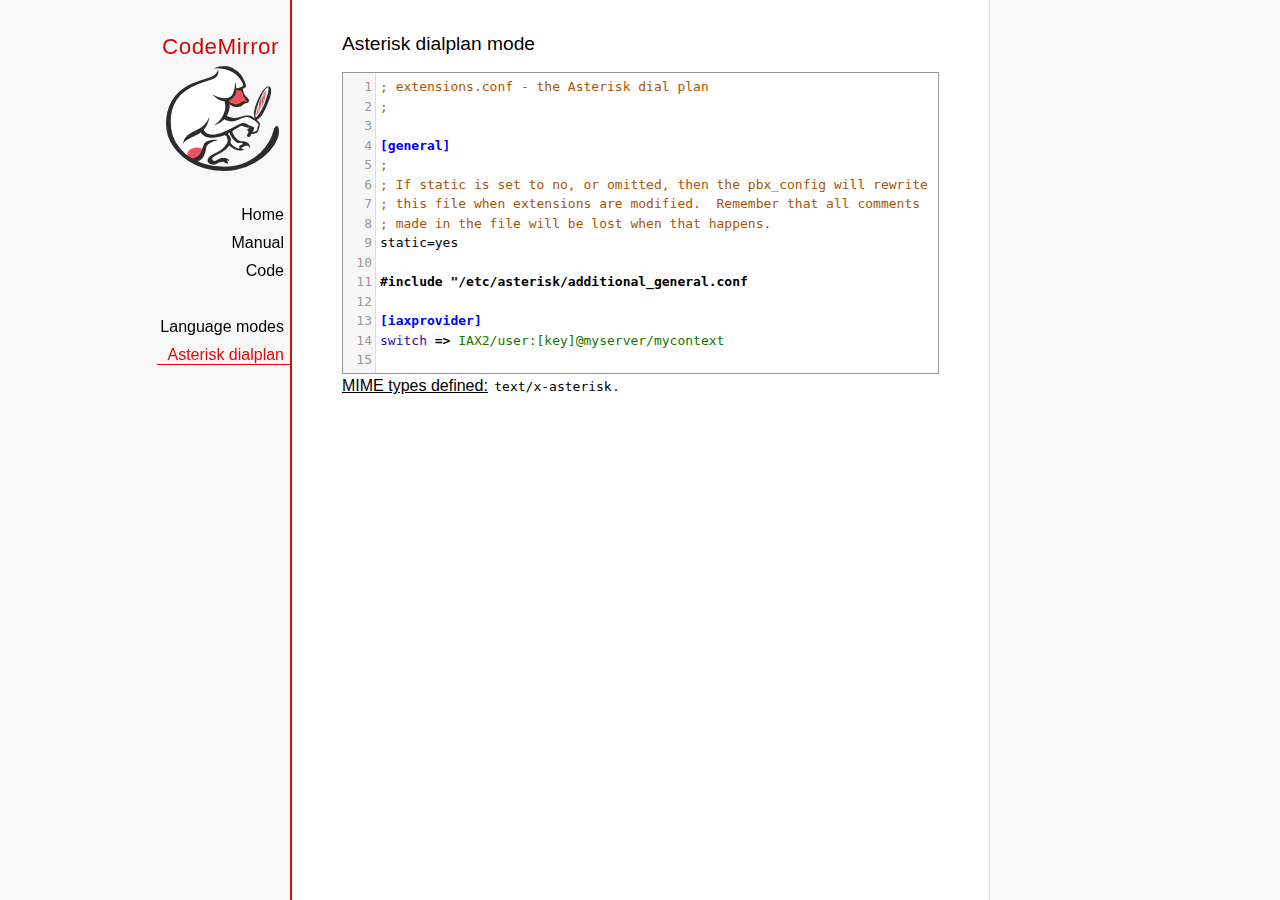
<file: compar_app/codemirror/mode/asterisk/index.html>
<!doctype html>

<title>CodeMirror: Asterisk dialplan mode</title>
<meta charset="utf-8"/>
<link rel=stylesheet href="../../doc/docs.css">

<link rel="stylesheet" href="../../lib/codemirror.css">
<script src="../../lib/codemirror.js"></script>
<script src="../../addon/edit/matchbrackets.js"></script>
<script src="asterisk.js"></script>
<style>
      .CodeMirror {border: 1px solid #999;}
      .cm-s-default span.cm-arrow { color: red; }
    </style>
<div id=nav>
  <a href="https://codemirror.net"><h1>CodeMirror</h1><img id=logo src="../../doc/logo.png" alt=""></a>

  <ul>
    <li><a href="../../index.html">Home</a>
    <li><a href="../../doc/manual.html">Manual</a>
    <li><a href="https://github.com/codemirror/codemirror">Code</a>
  </ul>
  <ul>
    <li><a href="../index.html">Language modes</a>
    <li><a class=active href="#">Asterisk dialplan</a>
  </ul>
</div>

<article>
<h2>Asterisk dialplan mode</h2>
<form><textarea id="code" name="code">
; extensions.conf - the Asterisk dial plan
;

[general]
;
; If static is set to no, or omitted, then the pbx_config will rewrite
; this file when extensions are modified.  Remember that all comments
; made in the file will be lost when that happens.
static=yes

#include "/etc/asterisk/additional_general.conf

[iaxprovider]
switch => IAX2/user:[key]@myserver/mycontext

[dynamic]
#exec /usr/bin/dynamic-peers.pl

[trunkint]
;
; International long distance through trunk
;
exten => _9011.,1,Macro(dundi-e164,${EXTEN:4})
exten => _9011.,n,Dial(${GLOBAL(TRUNK)}/${FILTER(0-9,${EXTEN:${GLOBAL(TRUNKMSD)}})})

[local]
;
; Master context for local, toll-free, and iaxtel calls only
;
ignorepat => 9
include => default

[demo]
include => stdexten
;
; We start with what to do when a call first comes in.
;
exten => s,1,Wait(1)			; Wait a second, just for fun
same  => n,Answer			; Answer the line
same  => n,Set(TIMEOUT(digit)=5)	; Set Digit Timeout to 5 seconds
same  => n,Set(TIMEOUT(response)=10)	; Set Response Timeout to 10 seconds
same  => n(restart),BackGround(demo-congrats)	; Play a congratulatory message
same  => n(instruct),BackGround(demo-instruct)	; Play some instructions
same  => n,WaitExten			; Wait for an extension to be dialed.

exten => 2,1,BackGround(demo-moreinfo)	; Give some more information.
exten => 2,n,Goto(s,instruct)

exten => 3,1,Set(LANGUAGE()=fr)		; Set language to french
exten => 3,n,Goto(s,restart)		; Start with the congratulations

exten => 1000,1,Goto(default,s,1)
;
; We also create an example user, 1234, who is on the console and has
; voicemail, etc.
;
exten => 1234,1,Playback(transfer,skip)		; "Please hold while..."
					; (but skip if channel is not up)
exten => 1234,n,Gosub(${EXTEN},stdexten(${GLOBAL(CONSOLE)}))
exten => 1234,n,Goto(default,s,1)		; exited Voicemail

exten => 1235,1,Voicemail(1234,u)		; Right to voicemail

exten => 1236,1,Dial(Console/dsp)		; Ring forever
exten => 1236,n,Voicemail(1234,b)		; Unless busy

;
; # for when they're done with the demo
;
exten => #,1,Playback(demo-thanks)	; "Thanks for trying the demo"
exten => #,n,Hangup			; Hang them up.

;
; A timeout and "invalid extension rule"
;
exten => t,1,Goto(#,1)			; If they take too long, give up
exten => i,1,Playback(invalid)		; "That's not valid, try again"

;
; Create an extension, 500, for dialing the
; Asterisk demo.
;
exten => 500,1,Playback(demo-abouttotry); Let them know what's going on
exten => 500,n,Dial(IAX2/guest@pbx.digium.com/s@default)	; Call the Asterisk demo
exten => 500,n,Playback(demo-nogo)	; Couldn't connect to the demo site
exten => 500,n,Goto(s,6)		; Return to the start over message.

;
; Create an extension, 600, for evaluating echo latency.
;
exten => 600,1,Playback(demo-echotest)	; Let them know what's going on
exten => 600,n,Echo			; Do the echo test
exten => 600,n,Playback(demo-echodone)	; Let them know it's over
exten => 600,n,Goto(s,6)		; Start over

;
;	You can use the Macro Page to intercom a individual user
exten => 76245,1,Macro(page,SIP/Grandstream1)
; or if your peernames are the same as extensions
exten => _7XXX,1,Macro(page,SIP/${EXTEN})
;
;
; System Wide Page at extension 7999
;
exten => 7999,1,Set(TIMEOUT(absolute)=60)
exten => 7999,2,Page(Local/Grandstream1@page&Local/Xlite1@page&Local/1234@page/n,d)

; Give voicemail at extension 8500
;
exten => 8500,1,VoicemailMain
exten => 8500,n,Goto(s,6)

    </textarea></form>
    <script>
      var editor = CodeMirror.fromTextArea(document.getElementById("code"), {
        mode: "text/x-asterisk",
        matchBrackets: true,
        lineNumbers: true
      });
    </script>

    <p><strong>MIME types defined:</strong> <code>text/x-asterisk</code>.</p>

  </article>
</file>
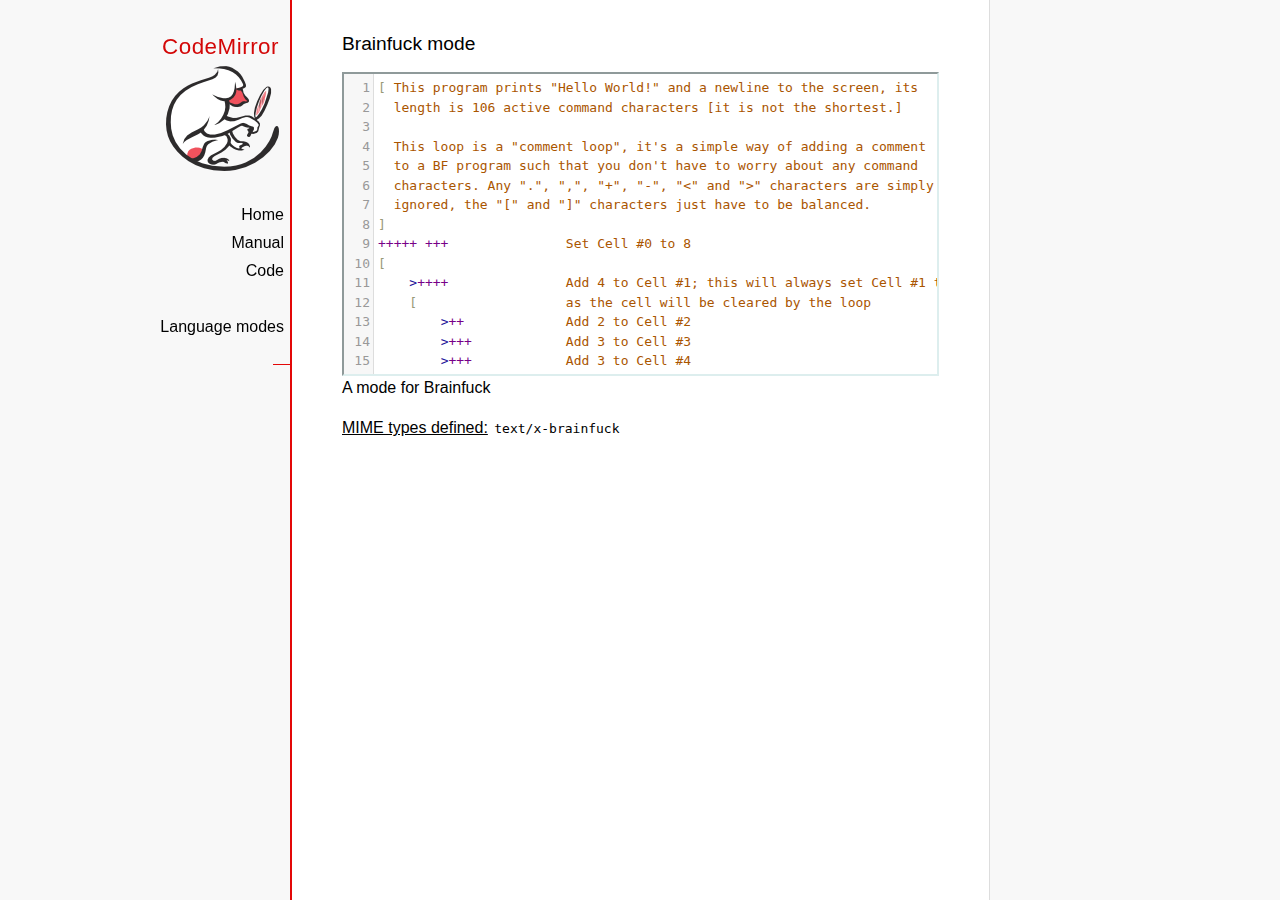
<file: compar_app/codemirror/mode/brainfuck/index.html>
<!doctype html>

<title>CodeMirror: Brainfuck mode</title>
<meta charset="utf-8"/>
<link rel=stylesheet href="../../doc/docs.css">

<link rel="stylesheet" href="../../lib/codemirror.css">
<script src="../../lib/codemirror.js"></script>
<script src="../../addon/edit/matchbrackets.js"></script>
<script src="./brainfuck.js"></script>
<style>
	.CodeMirror { border: 2px inset #dee; }
    </style>
<div id=nav>
  <a href="https://codemirror.net"><h1>CodeMirror</h1><img id=logo src="../../doc/logo.png" alt=""></a>

  <ul>
    <li><a href="../../index.html">Home</a>
    <li><a href="../../doc/manual.html">Manual</a>
    <li><a href="https://github.com/codemirror/codemirror">Code</a>
  </ul>
  <ul>
    <li><a href="../index.html">Language modes</a>
    <li><a class=active href="#"></a>
  </ul>
</div>

<article>
<h2>Brainfuck mode</h2>
<form><textarea id="code" name="code">
[ This program prints "Hello World!" and a newline to the screen, its
  length is 106 active command characters [it is not the shortest.]

  This loop is a "comment loop", it's a simple way of adding a comment
  to a BF program such that you don't have to worry about any command
  characters. Any ".", ",", "+", "-", "&lt;" and "&gt;" characters are simply
  ignored, the "[" and "]" characters just have to be balanced.
]
+++++ +++               Set Cell #0 to 8
[
    &gt;++++               Add 4 to Cell #1; this will always set Cell #1 to 4
    [                   as the cell will be cleared by the loop
        &gt;++             Add 2 to Cell #2
        &gt;+++            Add 3 to Cell #3
        &gt;+++            Add 3 to Cell #4
        &gt;+              Add 1 to Cell #5
        &lt;&lt;&lt;&lt;-           Decrement the loop counter in Cell #1
    ]                   Loop till Cell #1 is zero; number of iterations is 4
    &gt;+                  Add 1 to Cell #2
    &gt;+                  Add 1 to Cell #3
    &gt;-                  Subtract 1 from Cell #4
    &gt;&gt;+                 Add 1 to Cell #6
    [&lt;]                 Move back to the first zero cell you find; this will
                        be Cell #1 which was cleared by the previous loop
    &lt;-                  Decrement the loop Counter in Cell #0
]                       Loop till Cell #0 is zero; number of iterations is 8

The result of this is:
Cell No :   0   1   2   3   4   5   6
Contents:   0   0  72 104  88  32   8
Pointer :   ^

&gt;&gt;.                     Cell #2 has value 72 which is 'H'
&gt;---.                   Subtract 3 from Cell #3 to get 101 which is 'e'
+++++++..+++.           Likewise for 'llo' from Cell #3
&gt;&gt;.                     Cell #5 is 32 for the space
&lt;-.                     Subtract 1 from Cell #4 for 87 to give a 'W'
&lt;.                      Cell #3 was set to 'o' from the end of 'Hello'
+++.------.--------.    Cell #3 for 'rl' and 'd'
&gt;&gt;+.                    Add 1 to Cell #5 gives us an exclamation point
&gt;++.                    And finally a newline from Cell #6
</textarea></form>

    <script>
      var editor = CodeMirror.fromTextArea(document.getElementById("code"), {
        lineNumbers: true,
        matchBrackets: true,
        mode: "text/x-brainfuck"
      });
    </script>

    <p>A mode for Brainfuck</p>

    <p><strong>MIME types defined:</strong> <code>text/x-brainfuck</code></p>
  </article>
</file>
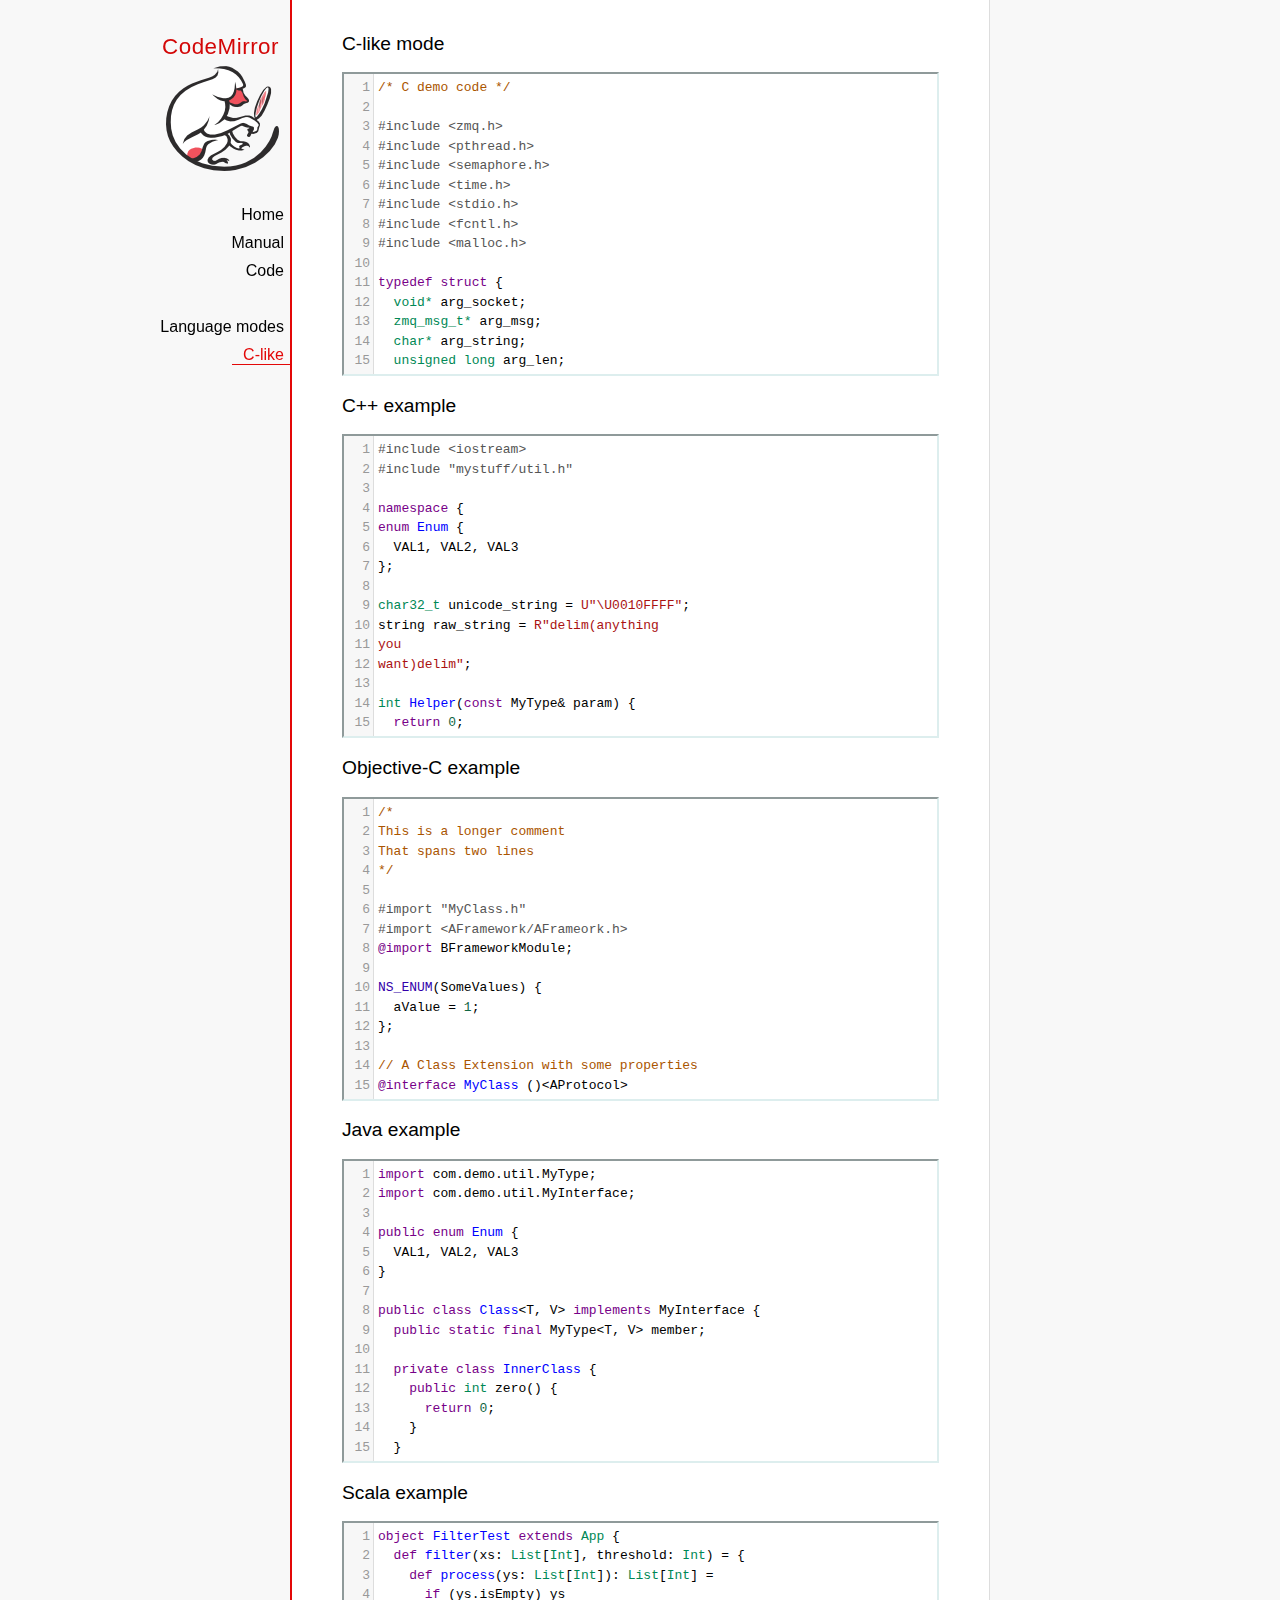
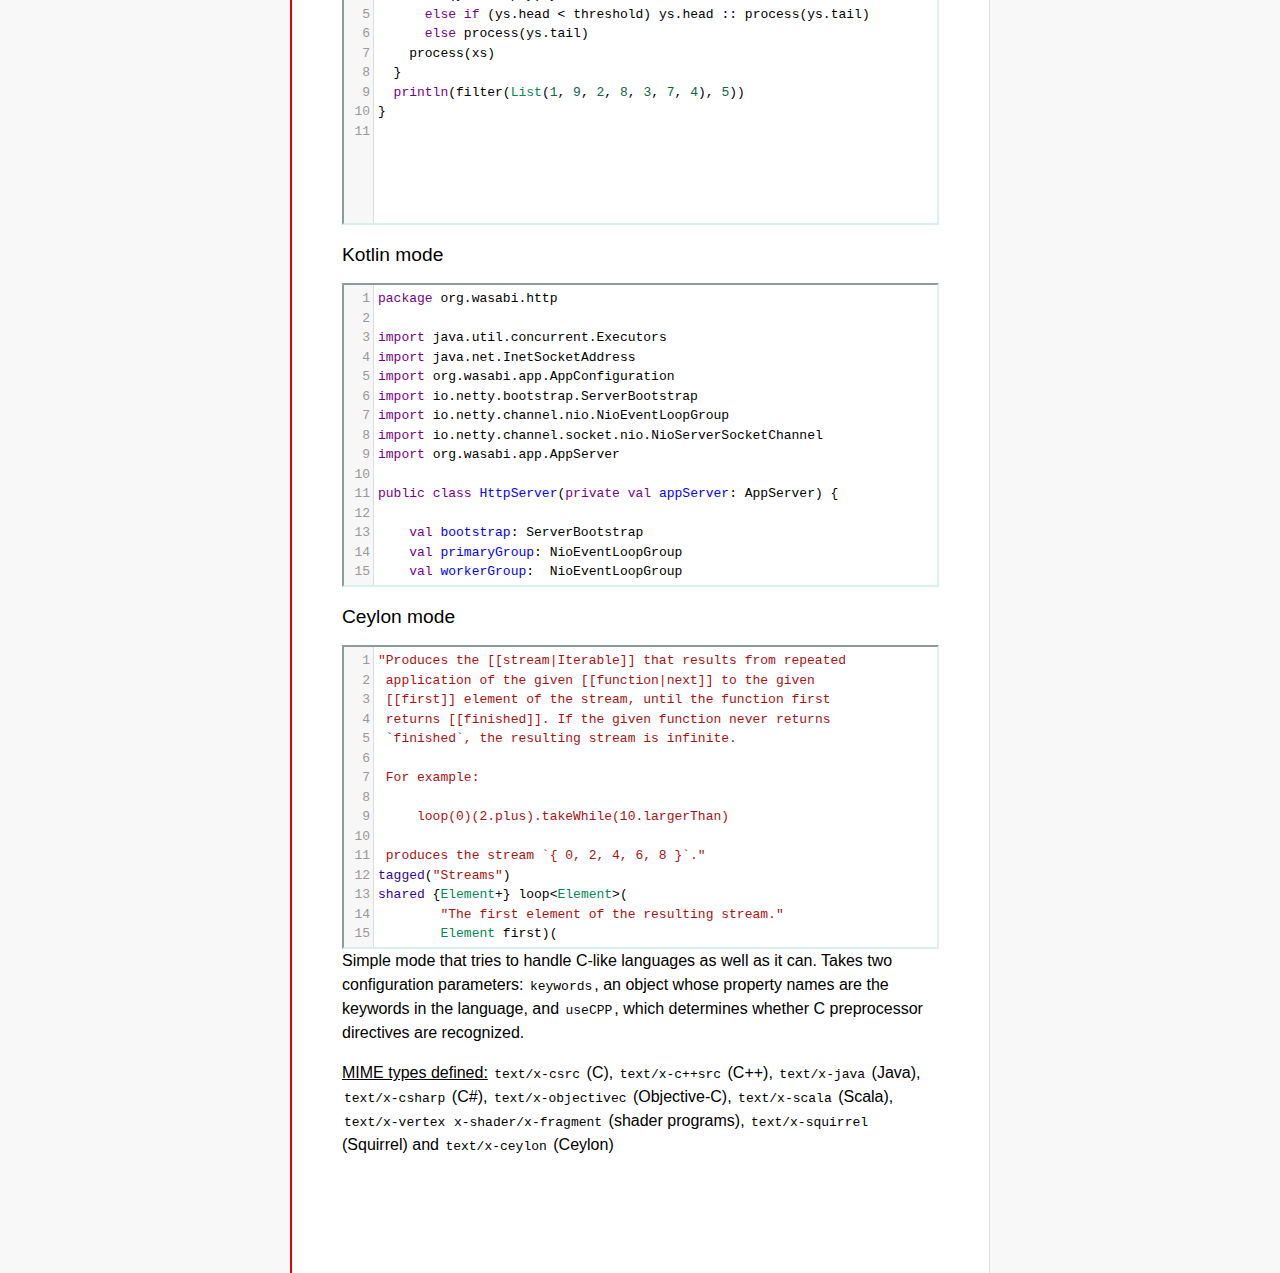
<file: compar_app/codemirror/mode/clike/index.html>
<!doctype html>

<title>CodeMirror: C-like mode</title>
<meta charset="utf-8"/>
<link rel=stylesheet href="../../doc/docs.css">

<link rel="stylesheet" href="../../lib/codemirror.css">
<script src="../../lib/codemirror.js"></script>
<script src="../../addon/edit/matchbrackets.js"></script>
<link rel="stylesheet" href="../../addon/hint/show-hint.css">
<script src="../../addon/hint/show-hint.js"></script>
<script src="clike.js"></script>
<style>.CodeMirror {border: 2px inset #dee;}</style>
<div id=nav>
  <a href="https://codemirror.net"><h1>CodeMirror</h1><img id=logo src="../../doc/logo.png" alt=""></a>

  <ul>
    <li><a href="../../index.html">Home</a>
    <li><a href="../../doc/manual.html">Manual</a>
    <li><a href="https://github.com/codemirror/codemirror">Code</a>
  </ul>
  <ul>
    <li><a href="../index.html">Language modes</a>
    <li><a class=active href="#">C-like</a>
  </ul>
</div>

<article>
<h2>C-like mode</h2>

<div><textarea id="c-code">
/* C demo code */

#include <zmq.h>
#include <pthread.h>
#include <semaphore.h>
#include <time.h>
#include <stdio.h>
#include <fcntl.h>
#include <malloc.h>

typedef struct {
  void* arg_socket;
  zmq_msg_t* arg_msg;
  char* arg_string;
  unsigned long arg_len;
  int arg_int, arg_command;

  int signal_fd;
  int pad;
  void* context;
  sem_t sem;
} acl_zmq_context;

#define p(X) (context->arg_##X)

void* zmq_thread(void* context_pointer) {
  acl_zmq_context* context = (acl_zmq_context*)context_pointer;
  char ok = 'K', err = 'X';
  int res;

  while (1) {
    while ((res = sem_wait(&amp;context->sem)) == EINTR);
    if (res) {write(context->signal_fd, &amp;err, 1); goto cleanup;}
    switch(p(command)) {
    case 0: goto cleanup;
    case 1: p(socket) = zmq_socket(context->context, p(int)); break;
    case 2: p(int) = zmq_close(p(socket)); break;
    case 3: p(int) = zmq_bind(p(socket), p(string)); break;
    case 4: p(int) = zmq_connect(p(socket), p(string)); break;
    case 5: p(int) = zmq_getsockopt(p(socket), p(int), (void*)p(string), &amp;p(len)); break;
    case 6: p(int) = zmq_setsockopt(p(socket), p(int), (void*)p(string), p(len)); break;
    case 7: p(int) = zmq_send(p(socket), p(msg), p(int)); break;
    case 8: p(int) = zmq_recv(p(socket), p(msg), p(int)); break;
    case 9: p(int) = zmq_poll(p(socket), p(int), p(len)); break;
    }
    p(command) = errno;
    write(context->signal_fd, &amp;ok, 1);
  }
 cleanup:
  close(context->signal_fd);
  free(context_pointer);
  return 0;
}

void* zmq_thread_init(void* zmq_context, int signal_fd) {
  acl_zmq_context* context = malloc(sizeof(acl_zmq_context));
  pthread_t thread;

  context->context = zmq_context;
  context->signal_fd = signal_fd;
  sem_init(&amp;context->sem, 1, 0);
  pthread_create(&amp;thread, 0, &amp;zmq_thread, context);
  pthread_detach(thread);
  return context;
}
</textarea></div>

<h2>C++ example</h2>

<div><textarea id="cpp-code">
#include <iostream>
#include "mystuff/util.h"

namespace {
enum Enum {
  VAL1, VAL2, VAL3
};

char32_t unicode_string = U"\U0010FFFF";
string raw_string = R"delim(anything
you
want)delim";

int Helper(const MyType& param) {
  return 0;
}
} // namespace

class ForwardDec;

template <class T, class V>
class Class : public BaseClass {
  const MyType<T, V> member_;

 public:
  const MyType<T, V>& Method() const {
    return member_;
  }

  void Method2(MyType<T, V>* value);
}

template <class T, class V>
void Class::Method2(MyType<T, V>* value) {
  std::out << 1 >> method();
  value->Method3(member_);
  member_ = value;
}
</textarea></div>

<h2>Objective-C example</h2>

<div><textarea id="objectivec-code">
/*
This is a longer comment
That spans two lines
*/

#import "MyClass.h"
#import <AFramework/AFrameork.h>
@import BFrameworkModule;

NS_ENUM(SomeValues) {
  aValue = 1;
};

// A Class Extension with some properties
@interface MyClass ()<AProtocol>
@property(atomic, readwrite, assign) NSInteger anInt;
@property(nonatomic, strong, nullable) NSString *aString;
@end

@implementation YourAppDelegate

- (instancetype)initWithString:(NSString *)aStringVar {
  if ((self = [super init])) {
    aString = aStringVar;
  }
  return self;
}

- (BOOL)doSomething:(float)progress {
  NSString *myString = @"This is a ObjC string %f ";
  myString = [[NSString stringWithFormat:myString, progress] stringByAppendingString:self.aString];
  return myString.length > 100 ? NO : YES;
}

@end
</textarea></div>

<h2>Java example</h2>

<div><textarea id="java-code">
import com.demo.util.MyType;
import com.demo.util.MyInterface;

public enum Enum {
  VAL1, VAL2, VAL3
}

public class Class<T, V> implements MyInterface {
  public static final MyType<T, V> member;
  
  private class InnerClass {
    public int zero() {
      return 0;
    }
  }

  @Override
  public MyType method() {
    return member;
  }

  public void method2(MyType<T, V> value) {
    method();
    value.method3();
    member = value;
  }
}
</textarea></div>

<h2>Scala example</h2>

<div><textarea id="scala-code">
object FilterTest extends App {
  def filter(xs: List[Int], threshold: Int) = {
    def process(ys: List[Int]): List[Int] =
      if (ys.isEmpty) ys
      else if (ys.head < threshold) ys.head :: process(ys.tail)
      else process(ys.tail)
    process(xs)
  }
  println(filter(List(1, 9, 2, 8, 3, 7, 4), 5))
}
</textarea></div>

<h2>Kotlin mode</h2>

<div><textarea id="kotlin-code">
package org.wasabi.http

import java.util.concurrent.Executors
import java.net.InetSocketAddress
import org.wasabi.app.AppConfiguration
import io.netty.bootstrap.ServerBootstrap
import io.netty.channel.nio.NioEventLoopGroup
import io.netty.channel.socket.nio.NioServerSocketChannel
import org.wasabi.app.AppServer

public class HttpServer(private val appServer: AppServer) {

    val bootstrap: ServerBootstrap
    val primaryGroup: NioEventLoopGroup
    val workerGroup:  NioEventLoopGroup

    init {
        // Define worker groups
        primaryGroup = NioEventLoopGroup()
        workerGroup = NioEventLoopGroup()

        // Initialize bootstrap of server
        bootstrap = ServerBootstrap()

        bootstrap.group(primaryGroup, workerGroup)
        bootstrap.channel(javaClass<NioServerSocketChannel>())
        bootstrap.childHandler(NettyPipelineInitializer(appServer))
    }

    public fun start(wait: Boolean = true) {
        val channel = bootstrap.bind(appServer.configuration.port)?.sync()?.channel()

        if (wait) {
            channel?.closeFuture()?.sync()
        }
    }

    public fun stop() {
        // Shutdown all event loops
        primaryGroup.shutdownGracefully()
        workerGroup.shutdownGracefully()

        // Wait till all threads are terminated
        primaryGroup.terminationFuture().sync()
        workerGroup.terminationFuture().sync()
    }
}
</textarea></div>

<h2>Ceylon mode</h2>

<div><textarea id="ceylon-code">
"Produces the [[stream|Iterable]] that results from repeated
 application of the given [[function|next]] to the given
 [[first]] element of the stream, until the function first
 returns [[finished]]. If the given function never returns 
 `finished`, the resulting stream is infinite.

 For example:

     loop(0)(2.plus).takeWhile(10.largerThan)

 produces the stream `{ 0, 2, 4, 6, 8 }`."
tagged("Streams")
shared {Element+} loop&lt;Element&gt;(
        "The first element of the resulting stream."
        Element first)(
        "The function that produces the next element of the
         stream, given the current element. The function may
         return [[finished]] to indicate the end of the 
         stream."
        Element|Finished next(Element element))
    =&gt; let (start = first)
    object satisfies {Element+} {
        first =&gt; start;
        empty =&gt; false;
        function nextElement(Element element)
                =&gt; next(element);
        iterator()
                =&gt; object satisfies Iterator&lt;Element&gt; {
            variable Element|Finished current = start;
            shared actual Element|Finished next() {
                if (!is Finished result = current) {
                    current = nextElement(result);
                    return result;
                }
                else {
                    return finished;
                }
            }
        };
    };
</textarea></div>

    <script>
      var cEditor = CodeMirror.fromTextArea(document.getElementById("c-code"), {
        lineNumbers: true,
        matchBrackets: true,
        mode: "text/x-csrc"
      });
      var cppEditor = CodeMirror.fromTextArea(document.getElementById("cpp-code"), {
        lineNumbers: true,
        matchBrackets: true,
        mode: "text/x-c++src"
      });
      var javaEditor = CodeMirror.fromTextArea(document.getElementById("java-code"), {
        lineNumbers: true,
        matchBrackets: true,
        mode: "text/x-java"
      });
      var objectivecEditor = CodeMirror.fromTextArea(document.getElementById("objectivec-code"), {
        lineNumbers: true,
        matchBrackets: true,
        mode: "text/x-objectivec"
      });
      var scalaEditor = CodeMirror.fromTextArea(document.getElementById("scala-code"), {
        lineNumbers: true,
        matchBrackets: true,
        mode: "text/x-scala"
      });
      var kotlinEditor = CodeMirror.fromTextArea(document.getElementById("kotlin-code"), {
          lineNumbers: true,
          matchBrackets: true,
          mode: "text/x-kotlin"
      });
      var ceylonEditor = CodeMirror.fromTextArea(document.getElementById("ceylon-code"), {
          lineNumbers: true,
          matchBrackets: true,
          mode: "text/x-ceylon"
      });
      var mac = CodeMirror.keyMap.default == CodeMirror.keyMap.macDefault;
      CodeMirror.keyMap.default[(mac ? "Cmd" : "Ctrl") + "-Space"] = "autocomplete";
    </script>

    <p>Simple mode that tries to handle C-like languages as well as it
    can. Takes two configuration parameters: <code>keywords</code>, an
    object whose property names are the keywords in the language,
    and <code>useCPP</code>, which determines whether C preprocessor
    directives are recognized.</p>

    <p><strong>MIME types defined:</strong> <code>text/x-csrc</code>
    (C), <code>text/x-c++src</code> (C++), <code>text/x-java</code>
    (Java), <code>text/x-csharp</code> (C#),
    <code>text/x-objectivec</code> (Objective-C),
    <code>text/x-scala</code> (Scala), <code>text/x-vertex</code>
    <code>x-shader/x-fragment</code> (shader programs),
    <code>text/x-squirrel</code> (Squirrel) and
    <code>text/x-ceylon</code> (Ceylon)</p>
</article>
</file>
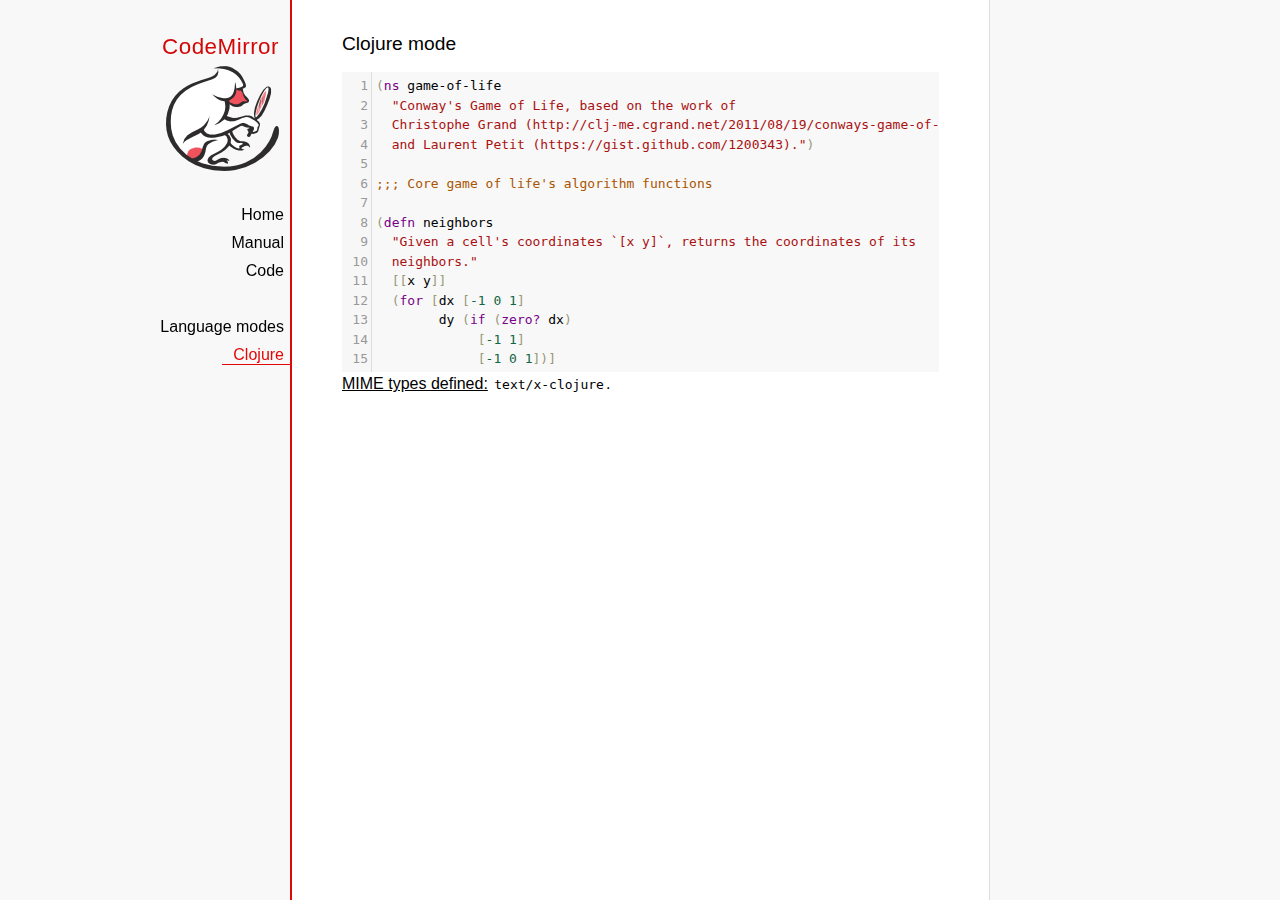
<file: compar_app/codemirror/mode/clojure/index.html>
<!doctype html>

<title>CodeMirror: Clojure mode</title>
<meta charset="utf-8"/>
<link rel=stylesheet href="../../doc/docs.css">

<link rel="stylesheet" href="../../lib/codemirror.css">
<script src="../../lib/codemirror.js"></script>
<script src="../../addon/edit/closebrackets.js"></script>
<script src="../../addon/edit/matchbrackets.js"></script>
<script src="clojure.js"></script>
<style>.CodeMirror {background: #f8f8f8;}</style>
<div id=nav>
  <a href="https://codemirror.net"><h1>CodeMirror</h1><img id=logo src="../../doc/logo.png" alt=""></a>

  <ul>
    <li><a href="../../index.html">Home</a>
    <li><a href="../../doc/manual.html">Manual</a>
    <li><a href="https://github.com/codemirror/codemirror">Code</a>
  </ul>
  <ul>
    <li><a href="../index.html">Language modes</a>
    <li><a class=active href="#">Clojure</a>
  </ul>
</div>

<article>
<h2>Clojure mode</h2>
<form><textarea id="code" name="code">
(ns game-of-life
  "Conway's Game of Life, based on the work of
  Christophe Grand (http://clj-me.cgrand.net/2011/08/19/conways-game-of-life)
  and Laurent Petit (https://gist.github.com/1200343).")

;;; Core game of life's algorithm functions

(defn neighbors
  "Given a cell's coordinates `[x y]`, returns the coordinates of its
  neighbors."
  [[x y]]
  (for [dx [-1 0 1]
        dy (if (zero? dx)
             [-1 1]
             [-1 0 1])]
    [(+ dx x) (+ dy y)]))

(defn step
  "Given a set of living `cells`, computes the new set of living cells."
  [cells]
  (set (for [[cell n] (frequencies (mapcat neighbors cells))
             :when (or (= n 3)
                       (and (= n 2)
                            (cells cell)))]
         cell)))

;;; Utility methods for displaying game on a text terminal

(defn print-grid
  "Prints a `grid` of `w` columns and `h` rows, on *out*, representing a
  step in the game."
  [grid w h]
  (doseq [x (range (inc w))
          y (range (inc h))]
    (when (= y 0) (println))
    (print (if (grid [x y])
             "[X]"
             " . "))))

(defn print-grids
  "Prints a sequence of `grids` of `w` columns and `h` rows on *out*,
  representing several steps."
  [grids w h]
  (doseq [grid grids]
    (print-grid grid w h)
    (println)))

;;; Launches an example grid

(def grid
  "`grid` represents the initial set of living cells"
  #{[2 1] [2 2] [2 3]})

(print-grids (take 3 (iterate step grid)) 5 5)</textarea></form>
    <script>
      var editor = CodeMirror.fromTextArea(document.getElementById("code"), {
          autoCloseBrackets: true,
          lineNumbers: true,
          matchBrackets: true,
          mode: 'text/x-clojure'
      });
    </script>

    <p><strong>MIME types defined:</strong> <code>text/x-clojure</code>.</p>

  </article>
</file>
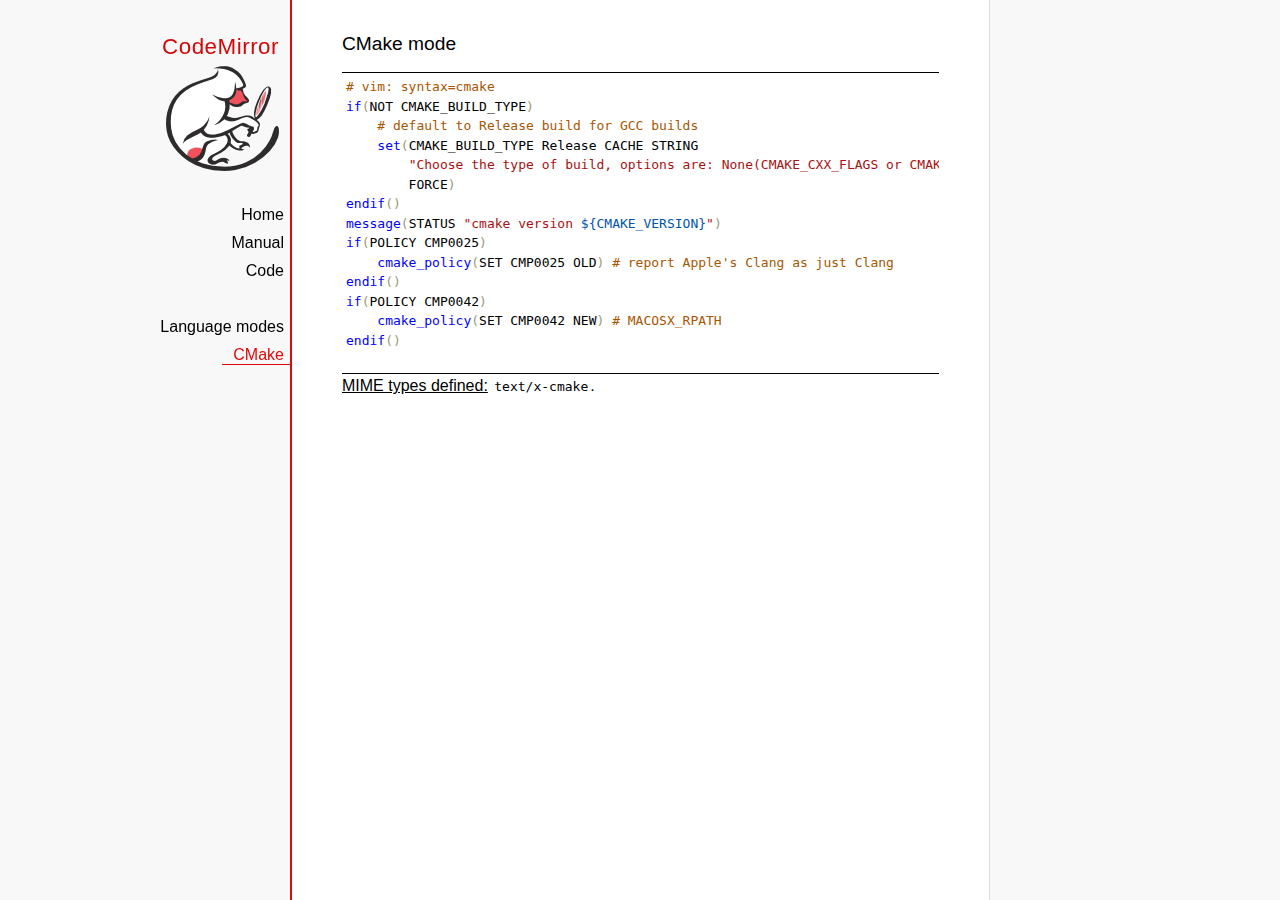
<file: compar_app/codemirror/mode/cmake/index.html>
<!doctype html>

<title>CodeMirror: CMake mode</title>
<meta charset="utf-8"/>
<link rel=stylesheet href="../../doc/docs.css">

<link rel="stylesheet" href="../../lib/codemirror.css">
<script src="../../lib/codemirror.js"></script>
<script src="../../addon/edit/matchbrackets.js"></script>
<script src="cmake.js"></script>
<style>
      .CodeMirror {border-top: 1px solid black; border-bottom: 1px solid black;}
      .cm-s-default span.cm-arrow { color: red; }
    </style>
<div id=nav>
  <a href="https://codemirror.net"><h1>CodeMirror</h1><img id=logo src="../../doc/logo.png" alt=""></a>

  <ul>
    <li><a href="../../index.html">Home</a>
    <li><a href="../../doc/manual.html">Manual</a>
    <li><a href="https://github.com/codemirror/codemirror">Code</a>
  </ul>
  <ul>
    <li><a href="../index.html">Language modes</a>
    <li><a class=active href="#">CMake</a>
  </ul>
</div>

<article>
<h2>CMake mode</h2>
<form><textarea id="code" name="code">
# vim: syntax=cmake
if(NOT CMAKE_BUILD_TYPE)
    # default to Release build for GCC builds
    set(CMAKE_BUILD_TYPE Release CACHE STRING
        "Choose the type of build, options are: None(CMAKE_CXX_FLAGS or CMAKE_C_FLAGS used) Debug Release RelWithDebInfo MinSizeRel."
        FORCE)
endif()
message(STATUS "cmake version ${CMAKE_VERSION}")
if(POLICY CMP0025)
    cmake_policy(SET CMP0025 OLD) # report Apple's Clang as just Clang
endif()
if(POLICY CMP0042)
    cmake_policy(SET CMP0042 NEW) # MACOSX_RPATH
endif()

project (x265)
cmake_minimum_required (VERSION 2.8.8) # OBJECT libraries require 2.8.8
include(CheckIncludeFiles)
include(CheckFunctionExists)
include(CheckSymbolExists)
include(CheckCXXCompilerFlag)

# X265_BUILD must be incremented each time the public API is changed
set(X265_BUILD 48)
configure_file("${PROJECT_SOURCE_DIR}/x265.def.in"
               "${PROJECT_BINARY_DIR}/x265.def")
configure_file("${PROJECT_SOURCE_DIR}/x265_config.h.in"
               "${PROJECT_BINARY_DIR}/x265_config.h")

SET(CMAKE_MODULE_PATH "${PROJECT_SOURCE_DIR}/cmake" "${CMAKE_MODULE_PATH}")

# System architecture detection
string(TOLOWER "${CMAKE_SYSTEM_PROCESSOR}" SYSPROC)
set(X86_ALIASES x86 i386 i686 x86_64 amd64)
list(FIND X86_ALIASES "${SYSPROC}" X86MATCH)
if("${SYSPROC}" STREQUAL "" OR X86MATCH GREATER "-1")
    message(STATUS "Detected x86 target processor")
    set(X86 1)
    add_definitions(-DX265_ARCH_X86=1)
    if("${CMAKE_SIZEOF_VOID_P}" MATCHES 8)
        set(X64 1)
        add_definitions(-DX86_64=1)
    endif()
elseif(${SYSPROC} STREQUAL "armv6l")
    message(STATUS "Detected ARM target processor")
    set(ARM 1)
    add_definitions(-DX265_ARCH_ARM=1 -DHAVE_ARMV6=1)
else()
    message(STATUS "CMAKE_SYSTEM_PROCESSOR value `${CMAKE_SYSTEM_PROCESSOR}` is unknown")
    message(STATUS "Please add this value near ${CMAKE_CURRENT_LIST_FILE}:${CMAKE_CURRENT_LIST_LINE}")
endif()

if(UNIX)
    list(APPEND PLATFORM_LIBS pthread)
    find_library(LIBRT rt)
    if(LIBRT)
        list(APPEND PLATFORM_LIBS rt)
    endif()
    find_package(Numa)
    if(NUMA_FOUND)
        list(APPEND CMAKE_REQUIRED_LIBRARIES ${NUMA_LIBRARY})
        check_symbol_exists(numa_node_of_cpu numa.h NUMA_V2)
        if(NUMA_V2)
            add_definitions(-DHAVE_LIBNUMA)
            message(STATUS "libnuma found, building with support for NUMA nodes")
            list(APPEND PLATFORM_LIBS ${NUMA_LIBRARY})
            link_directories(${NUMA_LIBRARY_DIR})
            include_directories(${NUMA_INCLUDE_DIR})
        endif()
    endif()
    mark_as_advanced(LIBRT NUMA_FOUND)
endif(UNIX)

if(X64 AND NOT WIN32)
    option(ENABLE_PIC "Enable Position Independent Code" ON)
else()
    option(ENABLE_PIC "Enable Position Independent Code" OFF)
endif(X64 AND NOT WIN32)

# Compiler detection
if(CMAKE_GENERATOR STREQUAL "Xcode")
  set(XCODE 1)
endif()
if (APPLE)
  add_definitions(-DMACOS)
endif()
</textarea></form>
    <script>
      var editor = CodeMirror.fromTextArea(document.getElementById("code"), {
        mode: "text/x-cmake",
        matchBrackets: true,
        indentUnit: 4
      });
    </script>

    <p><strong>MIME types defined:</strong> <code>text/x-cmake</code>.</p>

  </article>
</file>
<file: compar_app/codemirror/lib/codemirror.css>
/* BASICS */

.CodeMirror {
  /* Set height, width, borders, and global font properties here */
  font-family: monospace;
  height: 300px;
  color: black;
  direction: ltr;
}

/* PADDING */

.CodeMirror-lines {
  padding: 4px 0; /* Vertical padding around content */
}
.CodeMirror pre.CodeMirror-line,
.CodeMirror pre.CodeMirror-line-like {
  padding: 0 4px; /* Horizontal padding of content */
}

.CodeMirror-scrollbar-filler, .CodeMirror-gutter-filler {
  background-color: white; /* The little square between H and V scrollbars */
}

/* GUTTER */

.CodeMirror-gutters {
  border-right: 1px solid #ddd;
  background-color: #f7f7f7;
  white-space: nowrap;
}
.CodeMirror-linenumbers {}
.CodeMirror-linenumber {
  padding: 0 3px 0 5px;
  min-width: 20px;
  text-align: right;
  color: #999;
  white-space: nowrap;
}

.CodeMirror-guttermarker { color: black; }
.CodeMirror-guttermarker-subtle { color: #999; }

/* CURSOR */

.CodeMirror-cursor {
  border-left: 1px solid black;
  border-right: none;
  width: 0;
}
/* Shown when moving in bi-directional text */
.CodeMirror div.CodeMirror-secondarycursor {
  border-left: 1px solid silver;
}
.cm-fat-cursor .CodeMirror-cursor {
  width: auto;
  border: 0 !important;
  background: #7e7;
}
.cm-fat-cursor div.CodeMirror-cursors {
  z-index: 1;
}
.cm-fat-cursor-mark {
  background-color: rgba(20, 255, 20, 0.5);
  -webkit-animation: blink 1.06s steps(1) infinite;
  -moz-animation: blink 1.06s steps(1) infinite;
  animation: blink 1.06s steps(1) infinite;
}
.cm-animate-fat-cursor {
  width: auto;
  border: 0;
  -webkit-animation: blink 1.06s steps(1) infinite;
  -moz-animation: blink 1.06s steps(1) infinite;
  animation: blink 1.06s steps(1) infinite;
  background-color: #7e7;
}
@-moz-keyframes blink {
  0% {}
  50% { background-color: transparent; }
  100% {}
}
@-webkit-keyframes blink {
  0% {}
  50% { background-color: transparent; }
  100% {}
}
@keyframes blink {
  0% {}
  50% { background-color: transparent; }
  100% {}
}

/* Can style cursor different in overwrite (non-insert) mode */
.CodeMirror-overwrite .CodeMirror-cursor {}

.cm-tab { display: inline-block; text-decoration: inherit; }

.CodeMirror-rulers {
  position: absolute;
  left: 0; right: 0; top: -50px; bottom: 0;
  overflow: hidden;
}
.CodeMirror-ruler {
  border-left: 1px solid #ccc;
  top: 0; bottom: 0;
  position: absolute;
}

/* DEFAULT THEME */

.cm-s-default .cm-header {color: blue;}
.cm-s-default .cm-quote {color: #090;}
.cm-negative {color: #d44;}
.cm-positive {color: #292;}
.cm-header, .cm-strong {font-weight: bold;}
.cm-em {font-style: italic;}
.cm-link {text-decoration: underline;}
.cm-strikethrough {text-decoration: line-through;}

.cm-s-default .cm-keyword {color: #708;}
.cm-s-default .cm-atom {color: #219;}
.cm-s-default .cm-number {color: #164;}
.cm-s-default .cm-def {color: #00f;}
.cm-s-default .cm-variable,
.cm-s-default .cm-punctuation,
.cm-s-default .cm-property,
.cm-s-default .cm-operator {}
.cm-s-default .cm-variable-2 {color: #05a;}
.cm-s-default .cm-variable-3, .cm-s-default .cm-type {color: #085;}
.cm-s-default .cm-comment {color: #a50;}
.cm-s-default .cm-string {color: #a11;}
.cm-s-default .cm-string-2 {color: #f50;}
.cm-s-default .cm-meta {color: #555;}
.cm-s-default .cm-qualifier {color: #555;}
.cm-s-default .cm-builtin {color: #30a;}
.cm-s-default .cm-bracket {color: #997;}
.cm-s-default .cm-tag {color: #170;}
.cm-s-default .cm-attribute {color: #00c;}
.cm-s-default .cm-hr {color: #999;}
.cm-s-default .cm-link {color: #00c;}

.cm-s-default .cm-error {color: #f00;}
.cm-invalidchar {color: #f00;}

.CodeMirror-composing { border-bottom: 2px solid; }

/* Default styles for common addons */

div.CodeMirror span.CodeMirror-matchingbracket {color: #0b0;}
div.CodeMirror span.CodeMirror-nonmatchingbracket {color: #a22;}
.CodeMirror-matchingtag { background: rgba(255, 150, 0, .3); }
.CodeMirror-activeline-background {background: #e8f2ff;}

/* STOP */

/* The rest of this file contains styles related to the mechanics of
   the editor. You probably shouldn't touch them. */

.CodeMirror {
  position: relative;
  overflow: hidden;
  background: white;
}

.CodeMirror-scroll {
  overflow: scroll !important; /* Things will break if this is overridden */
  /* 30px is the magic margin used to hide the element's real scrollbars */
  /* See overflow: hidden in .CodeMirror */
  margin-bottom: -30px; margin-right: -30px;
  padding-bottom: 30px;
  height: 100%;
  outline: none; /* Prevent dragging from highlighting the element */
  position: relative;
}
.CodeMirror-sizer {
  position: relative;
  border-right: 30px solid transparent;
}

/* The fake, visible scrollbars. Used to force redraw during scrolling
   before actual scrolling happens, thus preventing shaking and
   flickering artifacts. */
.CodeMirror-vscrollbar, .CodeMirror-hscrollbar, .CodeMirror-scrollbar-filler, .CodeMirror-gutter-filler {
  position: absolute;
  z-index: 6;
  display: none;
}
.CodeMirror-vscrollbar {
  right: 0; top: 0;
  overflow-x: hidden;
  overflow-y: scroll;
}
.CodeMirror-hscrollbar {
  bottom: 0; left: 0;
  overflow-y: hidden;
  overflow-x: scroll;
}
.CodeMirror-scrollbar-filler {
  right: 0; bottom: 0;
}
.CodeMirror-gutter-filler {
  left: 0; bottom: 0;
}

.CodeMirror-gutters {
  position: absolute; left: 0; top: 0;
  min-height: 100%;
  z-index: 3;
}
.CodeMirror-gutter {
  white-space: normal;
  height: 100%;
  display: inline-block;
  vertical-align: top;
  margin-bottom: -30px;
}
.CodeMirror-gutter-wrapper {
  position: absolute;
  z-index: 4;
  background: none !important;
  border: none !important;
}
.CodeMirror-gutter-background {
  position: absolute;
  top: 0; bottom: 0;
  z-index: 4;
}
.CodeMirror-gutter-elt {
  position: absolute;
  cursor: default;
  z-index: 4;
}
.CodeMirror-gutter-wrapper ::selection { background-color: transparent }
.CodeMirror-gutter-wrapper ::-moz-selection { background-color: transparent }

.CodeMirror-lines {
  cursor: text;
  min-height: 1px; /* prevents collapsing before first draw */
}
.CodeMirror pre.CodeMirror-line,
.CodeMirror pre.CodeMirror-line-like {
  /* Reset some styles that the rest of the page might have set */
  -moz-border-radius: 0; -webkit-border-radius: 0; border-radius: 0;
  border-width: 0;
  background: transparent;
  font-family: inherit;
  font-size: inherit;
  margin: 0;
  white-space: pre;
  word-wrap: normal;
  line-height: inherit;
  color: inherit;
  z-index: 2;
  position: relative;
  overflow: visible;
  -webkit-tap-highlight-color: transparent;
  -webkit-font-variant-ligatures: contextual;
  font-variant-ligatures: contextual;
}
.CodeMirror-wrap pre.CodeMirror-line,
.CodeMirror-wrap pre.CodeMirror-line-like {
  word-wrap: break-word;
  white-space: pre-wrap;
  word-break: normal;
}

.CodeMirror-linebackground {
  position: absolute;
  left: 0; right: 0; top: 0; bottom: 0;
  z-index: 0;
}

.CodeMirror-linewidget {
  position: relative;
  z-index: 2;
  padding: 0.1px; /* Force widget margins to stay inside of the container */
}

.CodeMirror-widget {}

.CodeMirror-rtl pre { direction: rtl; }

.CodeMirror-code {
  outline: none;
}

/* Force content-box sizing for the elements where we expect it */
.CodeMirror-scroll,
.CodeMirror-sizer,
.CodeMirror-gutter,
.CodeMirror-gutters,
.CodeMirror-linenumber {
  -moz-box-sizing: content-box;
  box-sizing: content-box;
}

.CodeMirror-measure {
  position: absolute;
  width: 100%;
  height: 0;
  overflow: hidden;
  visibility: hidden;
}

.CodeMirror-cursor {
  position: absolute;
  pointer-events: none;
}
.CodeMirror-measure pre { position: static; }

div.CodeMirror-cursors {
  visibility: hidden;
  position: relative;
  z-index: 3;
}
div.CodeMirror-dragcursors {
  visibility: visible;
}

.CodeMirror-focused div.CodeMirror-cursors {
  visibility: visible;
}

.CodeMirror-selected { background: #d9d9d9; }
.CodeMirror-focused .CodeMirror-selected { background: #d7d4f0; }
.CodeMirror-crosshair { cursor: crosshair; }
.CodeMirror-line::selection, .CodeMirror-line > span::selection, .CodeMirror-line > span > span::selection { background: #d7d4f0; }
.CodeMirror-line::-moz-selection, .CodeMirror-line > span::-moz-selection, .CodeMirror-line > span > span::-moz-selection { background: #d7d4f0; }

.cm-searching {
  background-color: #ffa;
  background-color: rgba(255, 255, 0, .4);
}

/* Used to force a border model for a node */
.cm-force-border { padding-right: .1px; }

@media print {
  /* Hide the cursor when printing */
  .CodeMirror div.CodeMirror-cursors {
    visibility: hidden;
  }
}

/* See issue #2901 */
.cm-tab-wrap-hack:after { content: ''; }

/* Help users use markselection to safely style text background */
span.CodeMirror-selectedtext { background: none; }
</file>
<file: compar_app/codemirror/doc/docs.css>
@font-face {
  font-family: 'Source Sans Pro';
  font-style: normal;
  font-weight: 400;
  src: local('Source Sans Pro'), local('SourceSansPro-Regular'), url(//themes.googleusercontent.com/static/fonts/sourcesanspro/v5/ODelI1aHBYDBqgeIAH2zlBM0YzuT7MdOe03otPbuUS0.woff) format('woff');
}

body, html { margin: 0; padding: 0; height: 100%; }
section, article { display: block; padding: 0; }

body {
  background: #f8f8f8;
  font-family: 'Source Sans Pro', Helvetica, Arial, sans-serif;
  line-height: 1.5;
}

p { margin-top: 0; }

h2, h3, h1 {
  font-weight: normal;
  margin-bottom: .7em;
}
h1 { font-size: 140%; }
h2 { font-size: 120%; }
h3 { font-size: 110%; }
article > h2:first-child, section:first-child > h2 { margin-top: 0; }

#nav h1 {
  margin-right: 12px;
  margin-top: 0;
  margin-bottom: 2px;
  color: #d30707;
  letter-spacing: .5px;
}

a, a:visited, a:link, .quasilink {
  color: #A21313;
}

em {
  padding-right: 2px;
}

.quasilink {
  cursor: pointer;
}

article {
  max-width: 700px;
  margin: 0 0 0 160px;
  border-left: 2px solid #E30808;
  border-right: 1px solid #ddd;
  padding: 30px 50px 100px 50px;
  background: white;
  z-index: 2;
  position: relative;
  min-height: 100%;
  box-sizing: border-box;
  -moz-box-sizing: border-box;
}

#nav {
  position: fixed;
  padding-top: 30px;
  max-height: 100%;
  box-sizing: -moz-border-box;
  box-sizing: border-box;
  overflow-y: auto;
  left: 0; right: none;
  width: 160px;
  text-align: right;
  z-index: 1;
}

@media screen and (min-width: 1000px) {
  article {
    margin: 0 auto;
  }
  #nav {
    right: 50%;
    width: auto;
    border-right: 349px solid transparent;
  }
}

#nav ul {
  display: block;
  margin: 0; padding: 0;
  margin-bottom: 32px;
}

#nav a {
  text-decoration: none;
}

#nav li {
  display: block;
  margin-bottom: 4px;
}

#nav li ul {
  font-size: 80%;
  margin-bottom: 0;
  display: none;
}

#nav li.active ul {
  display: block;
}

#nav li li a {
  padding-right: 20px;
  display: inline-block;
}

#nav ul a {
  color: black;
  padding: 0 7px 1px 11px;
}

#nav ul a.active, #nav ul a:hover {
  border-bottom: 1px solid #E30808;
  margin-bottom: -1px;
  color: #E30808;
}

#logo {
  border: 0;
  margin-right: 12px;
  margin-bottom: 25px;
}

section {
  border-top: 1px solid #E30808;
  margin: 1.5em 0;
}

section.first {
  border: none;
  margin-top: 0;
}

#demo {
  position: relative;
}

#demolist {
  position: absolute;
  right: 5px;
  top: 5px;
  z-index: 25;
}

.yinyang {
  position: absolute;
  top: -10px;
  left: 0; right: 0;
  margin: auto;
  display: block;
  height: 120px;
}

.actions {
  margin: 1em 0 0;
  min-height: 100px;
  position: relative;
}

.actionspicture {
  pointer-events: none;
  position: absolute;
  height: 100px;
  top: 0; left: 0; right: 0;
}

.actionlink {
  pointer-events: auto;
  font-family: arial;
  font-size: 80%;
  font-weight: bold;
  position: absolute;
  top: 0; bottom: 0;
  line-height: 1;
  height: 1em;
  margin: auto;
}

.actionlink.download {
  color: white;
  right: 50%;
  margin-right: 13px;
  text-shadow: -1px 1px 3px #b00, -1px -1px 3px #b00, 1px 0px 3px #b00;
}

.actionlink.fund {
  color: #b00;
  left: 50%;
  margin-left: 15px;
}

.actionlink:hover {
  text-decoration: underline;
}

.actionlink a {
  color: inherit;
}

.actionsleft {
  float: left;
}

.actionsright {
  float: right;
  text-align: right;
}

@media screen and (max-width: 800px) {
  .actions {
    padding-top: 120px;
  }
  .actionsleft, .actionsright {
    float: none;
    text-align: left;
    margin-bottom: 1em;
  }
}

th {
  text-decoration: underline;
  font-weight: normal;
  text-align: left;
}

#features ul {
  list-style: none;
  margin: 0 0 1em;
  padding: 0 0 0 1.2em;
}

#features li:before {
  content: "-";
  width: 1em;
  display: inline-block;
  padding: 0;
  margin: 0;
  margin-left: -1em;
}

.rel {
  margin-bottom: 0;
}
.rel-note {
  margin-top: 0;
  color: #555;
}

pre {
  padding-left: 15px;
  border-left: 2px solid #ddd;
}

code {
  padding: 0 2px;
}

strong {
  text-decoration: underline;
  font-weight: normal;
}

.field {
  border: 1px solid #A21313;
}
</file>
<file: compar_app/codemirror/test/mode_test.css>
.mt-output .mt-token {
  border: 1px solid #ddd;
  white-space: pre;
  font-family: "Consolas", monospace;
  text-align: center;
}

.mt-output .mt-style {
  font-size: x-small;
}

.mt-output .mt-state {
  font-size: x-small;
  vertical-align: top;
}

.mt-output .mt-state-row {
  display: none;
}

.mt-state-unhide .mt-output .mt-state-row {
  display: table-row;
}
</file>
<file: compar_app/codemirror/addon/hint/show-hint.css>
.CodeMirror-hints {
  position: absolute;
  z-index: 10;
  overflow: hidden;
  list-style: none;

  margin: 0;
  padding: 2px;

  -webkit-box-shadow: 2px 3px 5px rgba(0,0,0,.2);
  -moz-box-shadow: 2px 3px 5px rgba(0,0,0,.2);
  box-shadow: 2px 3px 5px rgba(0,0,0,.2);
  border-radius: 3px;
  border: 1px solid silver;

  background: white;
  font-size: 90%;
  font-family: monospace;

  max-height: 20em;
  overflow-y: auto;
}

.CodeMirror-hint {
  margin: 0;
  padding: 0 4px;
  border-radius: 2px;
  white-space: pre;
  color: black;
  cursor: pointer;
}

li.CodeMirror-hint-active {
  background: #08f;
  color: white;
}
</file>
